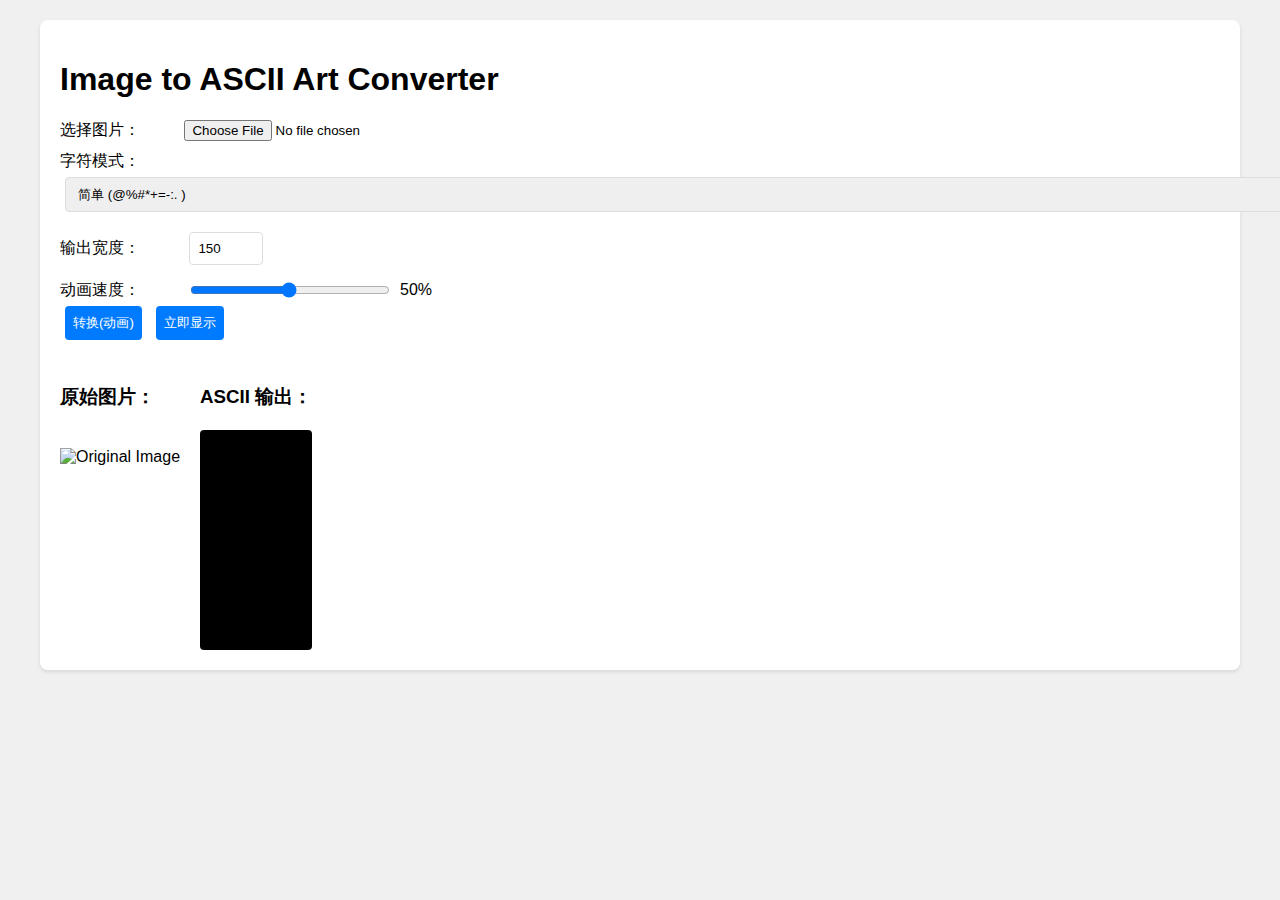
<file: asc.html>
<!DOCTYPE html>
<html lang="en">
<head>
    <meta charset="UTF-8">
    <meta name="viewport" content="width=device-width, initial-scale=1.0">
    <title>Image to ASCII Art Converter</title>
    <style>
        body {
            font-family: Arial, sans-serif;
            max-width: 1200px;
            margin: 0 auto;
            padding: 20px;
            background-color: #f0f0f0;
        }
        .container {
            background-color: white;
            padding: 20px;
            border-radius: 8px;
            box-shadow: 0 2px 4px rgba(0,0,0,0.1);
        }
        .controls {
            margin-bottom: 20px;
        }
        .preview {
            display: flex;
            gap: 20px;
            flex-wrap: wrap;
        }
        #originalImage, #asciiOutput {
            margin-top: 20px;
        }
        #asciiOutput {
            font-family: monospace;
            white-space: pre;
            overflow: auto;
            background-color: black;
            color: white;
            padding: 10px;
            border-radius: 4px;
            min-height: 200px;
            max-height: 600px;
        }
        canvas {
            display: none;
        }
        select, input[type="number"], button {
            padding: 8px;
            margin: 5px;
            border: 1px solid #ddd;
            border-radius: 4px;
        }
        button {
            background-color: #007bff;
            color: white;
            border: none;
            cursor: pointer;
        }
        button:hover {
            background-color: #0056b3;
        }
        .input-group {
            margin-bottom: 10px;
        }
        label {
            display: inline-block;
            width: 120px;
        }
        .animation-controls {
            margin-top: 10px;
        }
        .animation-speed {
            display: flex;
            align-items: center;
            margin-top: 10px;
        }
        #animationSpeed {
            width: 200px;
            margin: 0 10px;
        }
    </style>
</head>
<body>
    <div class="container">
        <h1>Image to ASCII Art Converter</h1>
        
        <div class="controls">
            <div class="input-group">
                <label for="imageInput">选择图片：</label>
                <input type="file" id="imageInput" accept="image/*">
            </div>
            
            <div class="input-group">
                <label for="modeSelect">字符模式：</label>
                <select id="modeSelect">
                    <option value="simple">简单 (@%#*+=-:. )</option>
                    <option value="complex">复杂 ($@B%8&WM#*oahkbdpqwmZO0QLCJUYXzcvunxrjft/\|()1{}[]?-_+~<>i!lI;:,"^`'. )</option>
                    <option value="china">中文 (龘䶑瀰幗獼鑭躙䵹觿䲔釅欄鐮䥯鶒獭鰽襽螻鰱蹦屭繩圇婹歜剛屧磕媿慪像僭堳噞呱棒偁呣塙唑浠唼刻凌咄亟拮俗参坒估这聿布允仫忖玗甴木亪女去凸五圹亐囗弌九人亏产斗丩艹刂彳丬了５丄三亻讠厂丆丨１二宀冖乛一丶、)</option>
                </select>
            </div>
            
            <div class="input-group">
                <label for="numCols">输出宽度：</label>
                <input type="number" id="numCols" value="150" min="10" max="400">
            </div>
            
            <div class="animation-speed">
                <label for="animationSpeed">动画速度：</label>
                <input type="range" id="animationSpeed" min="1" max="100" value="50">
                <span id="speedValue">50%</span>
            </div>

            <button onclick="convertToAscii(true)">转换(动画)</button>
            <button onclick="convertToAscii(false)">立即显示</button>
        </div>

        <div class="preview">
            <div>
                <h3>原始图片：</h3>
                <img id="originalImage" alt="Original Image">
            </div>
            <div>
                <h3>ASCII 输出：</h3>
                <div id="asciiOutput"></div>
            </div>
        </div>
    </div>

    <canvas id="canvas"></canvas>

    <script>
        const CHAR_LISTS = {
            simple: '@%#*+=-:. ',
            complex: '$@B%8&WM#*oahkbdpqwmZO0QLCJUYXzcvunxrjft/\\|()1{}[]?-_+~<>i!lI;:,"^`\'. ',
            china: '龘䶑瀰幗獼鑭躙䵹觿䲔釅欄鐮䥯鶒獭鰽襽螻鰱蹦屭繩圇婹歜剛屧磕媿慪像僭堳噞呱棒偁呣塙唑浠唼刻凌咄亟拮俗参坒估这聿布允仫忖玗甴木亪女去凸五圹亐囗弌九人亏产斗丩艹刂彳丬了５丄三亻讠厂丆丨１二宀冖乛一丶、'
        };

        // 更新速度显示
        document.getElementById('animationSpeed').addEventListener('input', function(e) {
            document.getElementById('speedValue').textContent = e.target.value + '%';
        });

        function getGreyscale(r, g, b) {
            return 0.299 * r + 0.587 * g + 0.114 * b;
        }

        let animationTimeout;

        // 添加动画显示函数
        function displayWithAnimation(asciiLines) {
            const output = document.getElementById('asciiOutput');
            output.textContent = '';
            let currentLine = 0;
            
            // 根据速度滑块计算延迟时间（速度越快，延迟越短）
            const speedValue = document.getElementById('animationSpeed').value;
            const delay = Math.max(5, 105 - speedValue); // 将1-100的值映射到100-5的延迟时间

            function displayNextLine() {
                if (currentLine < asciiLines.length) {
                    output.textContent += asciiLines[currentLine] + '\n';
                    output.scrollTop = output.scrollHeight;
                    currentLine++;
                    animationTimeout = setTimeout(displayNextLine, delay);
                }
            }

            displayNextLine();
        }

        function convertToAscii(animate = false) {
            // 清除之前的动画
            if (animationTimeout) {
                clearTimeout(animationTimeout);
            }

            const img = document.getElementById('originalImage');
            const canvas = document.getElementById('canvas');
            const ctx = canvas.getContext('2d');
            
            canvas.width = img.width;
            canvas.height = img.height;
            ctx.drawImage(img, 0, 0);
            
            const imageData = ctx.getImageData(0, 0, canvas.width, canvas.height);
            const pixels = imageData.data;
            
            const mode = document.getElementById('modeSelect').value;
            const numCols = parseInt(document.getElementById('numCols').value);
            const CHAR_LIST = CHAR_LISTS[mode];
            const num_chars = CHAR_LIST.length;
            
            const cell_width = canvas.width / numCols;
            const cell_height = 2 * cell_width;
            const num_rows = Math.floor(canvas.height / cell_height);
            
            let asciiLines = [];
            for (let i = 0; i < num_rows; i++) {
                let line = '';
                for (let j = 0; j < numCols; j++) {
                    let sum = 0;
                    let count = 0;
                    
                    for (let y = Math.floor(i * cell_height); y < Math.min(Math.floor((i + 1) * cell_height), canvas.height); y++) {
                        for (let x = Math.floor(j * cell_width); x < Math.min(Math.floor((j + 1) * cell_width), canvas.width); x++) {
                            const index = (y * canvas.width + x) * 4;
                            const grey = getGreyscale(pixels[index], pixels[index + 1], pixels[index + 2]);
                            sum += grey;
                            count++;
                        }
                    }
                    
                    const average = sum / count;
                    const charIndex = Math.min(Math.floor(average * num_chars / 255), num_chars - 1);
                    line += CHAR_LIST[charIndex];
                }
                asciiLines.push(line);
            }
            
            if (animate) {
                displayWithAnimation(asciiLines);
            } else {
                document.getElementById('asciiOutput').textContent = asciiLines.join('\n');
            }
        }

        document.getElementById('imageInput').addEventListener('change', function(e) {
            const file = e.target.files[0];
            if (file) {
                const reader = new FileReader();
                reader.onload = function(event) {
                    const img = document.getElementById('originalImage');
                    img.onload = function() {
                        convertToAscii(true); // 默认使用动画效果
                    }
                    img.src = event.target.result;
                }
                reader.readAsDataURL(file);
            }
        });
    </script>
</body>
</html>
</file>
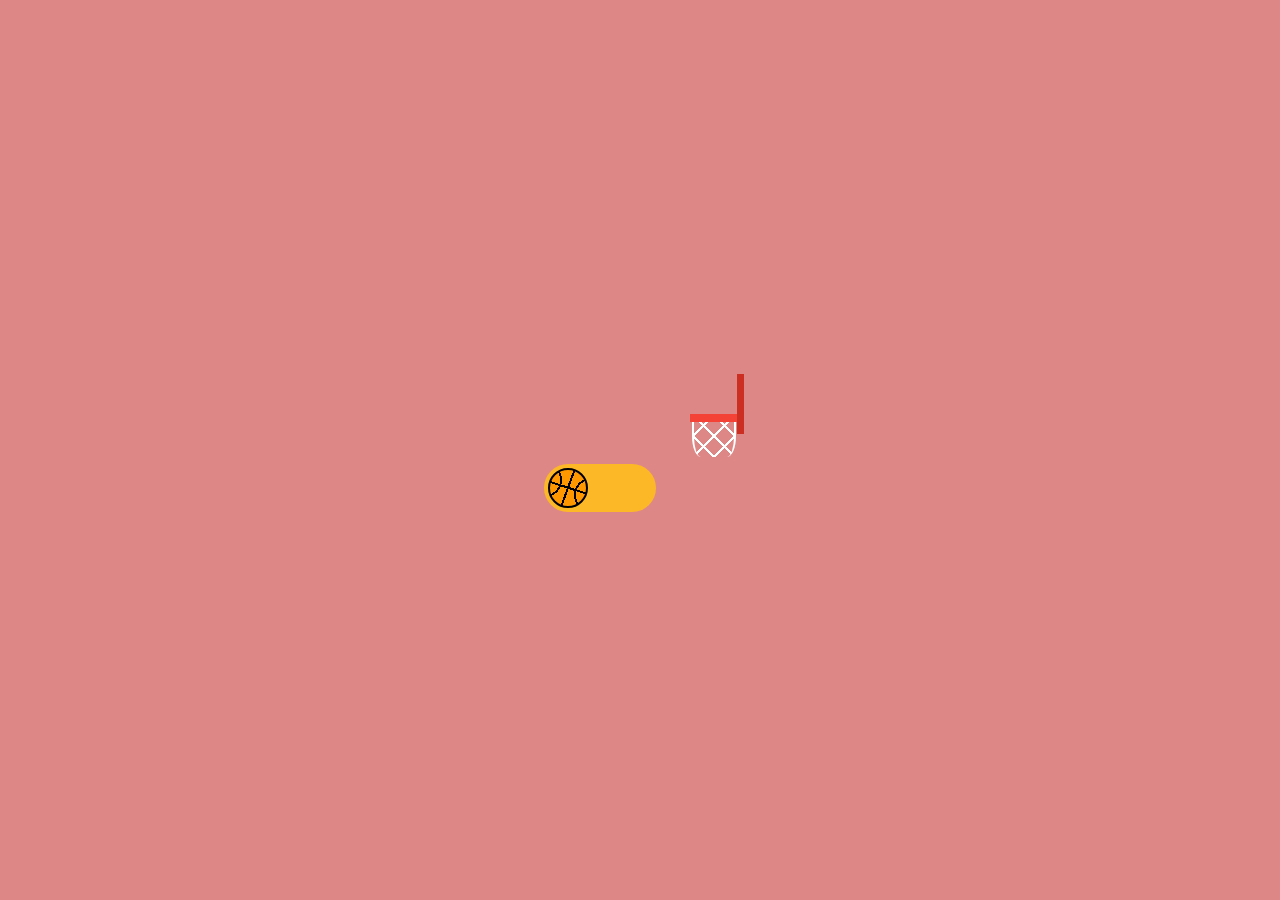
<file: fecoder/ballswitch.html>
<!DOCTYPE html>
<html lang="zh">
  <head>
    <meta charset="UTF-8" />
    <title>篮球switch</title>
    <style>
      body {
        background: #2e394d;
      }
      * {
        box-sizing: border-box;
        padding: 0;
        margin: 0;
      }
      *:before,
      *:after {
        content: '';
        position: absolute;
      }
      input {
        height: 40px;
        left: 0;
        opacity: 0;
        position: absolute;
        top: 0;
        width: 40px;
      }
      .toggle-wrapper {
        width: 100%;
        height: 100vh;
        display: flex;
        align-items: center;
        justify-content: center;
        overflow: hidden;
        position: relative;
      }
      @media (max-width: 960px) {
        .toggle-wrapper {
          flex: 1 1 calc(100% / 2);
        }
      }
      @media (max-width: 700px) {
        .toggle-wrapper {
          flex: 1 1 100%;
        }
      }
      .toggle-wrapper {
        background: #de8787;
      }
      .toggle-wrapper .toggle {
        transform: translate(-40px, 40px);
      }
      .toggle {
        position: relative;
        display: inline-block;
      }
      label.toggle-item {
        width: 7em;
        background: #2e394d;
        height: 3em;
        display: inline-block;
        border-radius: 50px;
        margin: 40px;
        position: relative;
        transition: all 0.3s ease;
        transform-origin: 20% center;
        cursor: pointer;
      }
      label.toggle-item:before {
        display: block;
        transition: all 0.2s ease;
        width: 2.3em;
        height: 2.3em;
        top: 0.25em;
        left: 0.25em;
        border-radius: 2em;
        border: 2px solid #88cf8f;
        transition: 0.3s ease;
      }
      .basketball-hoop label {
        background: #fdb827;
      }
      .basketball-hoop label:before {
        content: none;
      }
      .basketball-hoop .ball {
        border-radius: 50%;
        width: 2.5em;
        height: 2.5em;
        position: absolute;
        background: #ff9800;
        border: 2px solid black;
        transition: 0.4s ease;
        top: 4px;
        left: 4px;
        background-image: radial-gradient(
            circle at -5px 10px,
            transparent 15px,
            black 15px,
            black 17px,
            transparent 17px
          ), radial-gradient(
            circle at 41px 25px,
            transparent 15px,
            black 15px,
            black 17px,
            transparent 17px
          ), linear-gradient(
            110deg,
            transparent 22px,
            black 22px,
            black 24px,
            transparent 24px
          ), linear-gradient(18deg, transparent 22px, black 22px, black 24px, transparent
              24px);
      }
      .basketball-hoop .ball__wrapper {
        transition: 0.4s ease;
        width: 195%;
        height: 200%;
        transform-origin: 50% -2%;
      }
      .basketball-hoop .hoop {
        top: -50px;
        right: -84px;
        width: 50px;
        background: #f44336;
        height: 8px;
        position: absolute;
      }
      .basketball-hoop .hoop:before {
        position: absolute;
        right: -4px;
        width: 7px;
        height: 60px;
        background: #cd2e22;
        top: -40px;
      }
      .basketball-hoop .hoop:after {
        width: 40px;
        height: 35px;
        background: repeating-linear-gradient(
            45deg,
            transparent,
            transparent 13px,
            white 13px,
            white 15px
          ), repeating-linear-gradient(-45deg, transparent, transparent 13px, white
              13px, white 15px);
        top: 8px;
        border-radius: 0 0 20% 20%/40% 40% 60% 60%;
        border: 2px solid #fff;
        border-width: 0 2px;
        left: 2px;
        z-index: 20;
      }
      #hoop:checked + label {
        background: #542583;
        transition-delay: 1.35s;
      }
      #hoop:checked + label .ball__wrapper {
        animation: 1.5s linear ball-wrapper forwards;
      }
      #hoop:checked + label .ball {
        animation: 1.5s linear ball forwards;
      }
      @keyframes ball {
        0% {
          transform: none;
        }
        40% {
          transform: rotate(-150deg);
        }
        48% {
          transform: rotate(-150deg) translateY(92px);
        }
        52% {
          transform: rotate(-150deg) translate(-10px, 80px);
        }
        56% {
          transform: rotate(-150deg) translate(-25px, 91px);
        }
        60% {
          transform: rotate(-150deg) translate(-35px, 86px);
        }
        65% {
          transform: rotate(-150deg) translate(-45px, 91px);
        }
        70% {
          transform: rotate(-150deg) translate(-50px, 87px);
        }
        75% {
          transform: rotate(-150deg) translate(-60px, 91px);
        }
        80% {
          transform: rotate(-150deg) translate(-65px, 88px);
        }
        85% {
          transform: rotate(-150deg) translate(-70px, 91px);
        }
        90% {
          transform: rotate(-150deg) translate(-75px, 90px);
        }
        95% {
          transform: rotate(-150deg) translate(-80px, 90px);
        }
        100% {
          transform: rotate(-150deg) translate(-82px, 91px);
        }
      }
      @keyframes ball-wrapper {
        0% {
          transform: none;
        }
        40%,
        100% {
          transform: rotate(150deg);
        }
      }
    </style>
  </head>
  <body>
    <div class="toggle-wrapper">
      <div class="toggle basketball-hoop">
        <input id="hoop" type="checkbox" />
        <label class="toggle-item" for="hoop">
          <div class="ball__wrapper">
            <div class="ball"></div>
          </div>
          <div class="hoop"></div>
        </label>
      </div>
    </div>
  </body>
</html>
</file>
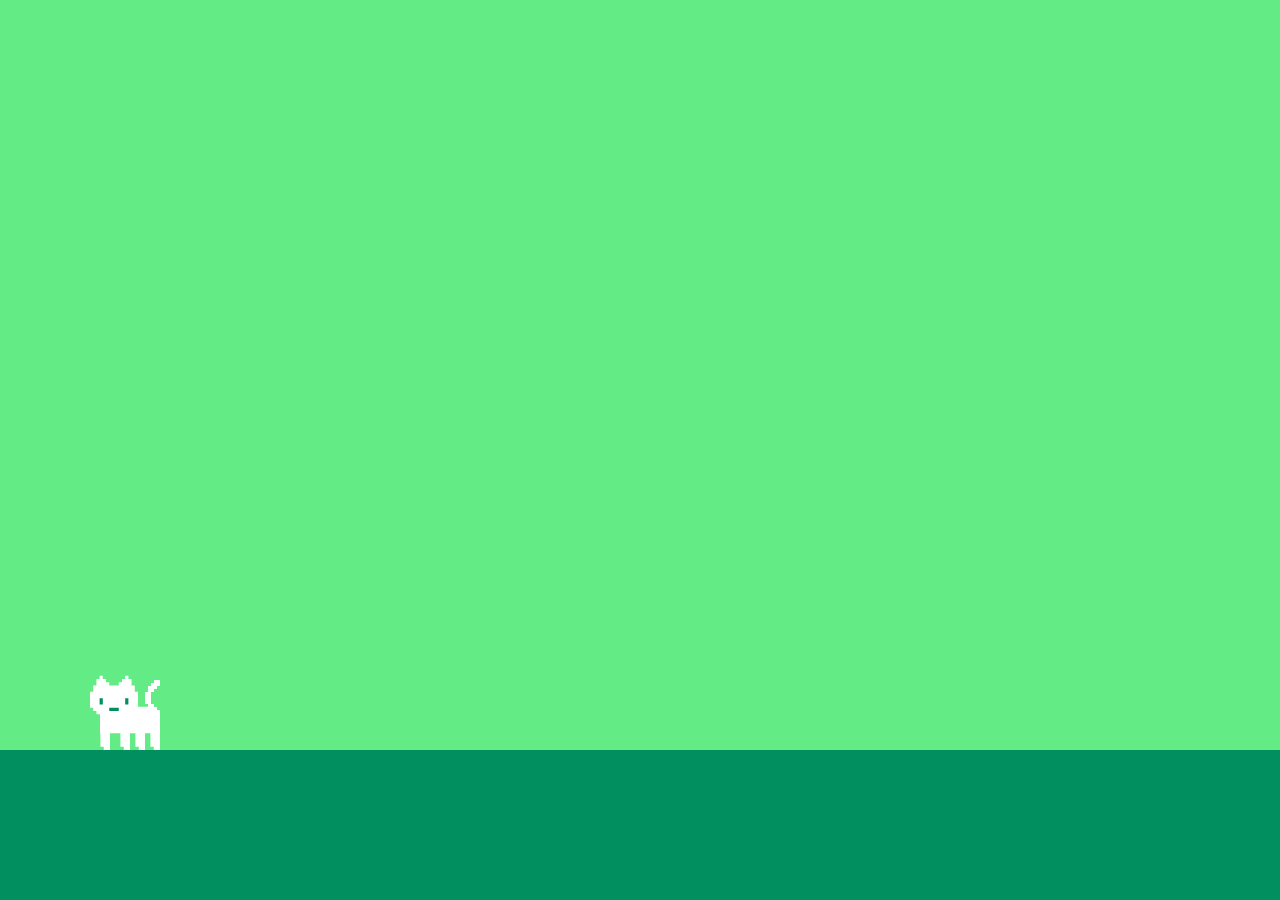
<file: fecoder/cat.html>
<!DOCTYPE html>
<html lang="en">
  <head>
    <meta charset="UTF-8" />
    <title>赛博铲屎官逗猫</title>
    <style>
      * {
        box-sizing: border-box;
      }

      body {
        padding: 0;
        margin: 0;
        font-family: sans-serif;
        background-color: #63ec85;
      }

      .outer_wrapper {
        position: absolute;
        width: 100%;
        height: 100vh;
        overflow: hidden;
      }

      .wrapper {
        position: absolute;
        height: calc(100vh - 100px);
        width: 100%;
        top: 0;
      }

      .ground {
        position: absolute;
        bottom: 0;
        width: 100%;
        height: 150px;
        background-color: rgb(1, 143, 96);
      }

      .cat {
        position: absolute;
        bottom: 65px;
        left: 100px;
        height: 30px;
        width: 60px;
        transition: 1.5s;
        transform-origin: center;
        background-color: transparent;
      }

      /* body */

      .body {
        position: absolute;
        height: 30px;
        width: 60px;
      }

      .face_left .body {
        animation: turn_body_left forwards 0.5s;
      }

      @keyframes turn_body_left {
        0%,
        100% {
          transform: scale(1);
        }
        50% {
          transform: scale(0.5, 1);
        }
      }

      .face_right .body {
        animation: turn_body_right forwards 0.5s;
      }

      @keyframes turn_body_right {
        0%,
        100% {
          transform: scale(1);
        }
        50% {
          transform: scale(0.5, 1);
        }
      }

      /* head */
      .cat_head {
        position: absolute;
        height: 40px;
        width: 48px;
        right: -10px;
        top: -30px;
        transition: 0.5s;
        z-index: 50;
      }

      .first_pose .cat_head,
      .face_left .cat_head {
        right: 22px;
      }

      /* tail */
      .tail {
        position: absolute;
        top: -25px;
        height: 36px;
        width: 15px;
        animation: tail_motion forwards 2s;
        transform-origin: bottom right;
      }

      @keyframes tail_motion {
        0%,
        100% {
          left: -5px;
          transform: rotate(0deg) scale(1);
        }
        50% {
          left: -10px;
          transform: rotate(-50deg) scale(-1, 1);
        }
      }

      .first_pose .tail,
      .face_left .tail {
        left: 45px;
        animation: tail_motion_alt forwards 2s;
      }

      @keyframes tail_motion_alt {
        0%,
        100% {
          left: 45px;
          transform: rotate(0deg) scale(1);
        }
        50% {
          left: 40px;
          transform: rotate(50deg) scale(-1, 1);
        }
      }

      /* legs */
      .leg {
        position: absolute;
        height: 20px;
        width: 10px;
        transform-origin: top center;
      }

      .front_legs,
      .back_legs {
        position: absolute;
        height: 30px;
        transition: 0.7s;
      }

      .front_legs {
        width: 30px;
        right: 0;
      }

      .back_legs {
        width: 25px;
        left: 0;
      }

      .face_left .leg svg {
        transform: scale(-1, 1);
      }

      .face_right .front_legs {
        right: 0;
      }

      .first_pose .front_legs,
      .face_left .front_legs {
        right: 30px;
      }

      .face_right .back_legs {
        left: 0;
      }

      .first_pose .back_legs,
      .face_left .back_legs {
        left: 35px;
      }

      .one,
      .three {
        bottom: -15px;
        right: 0;
      }

      .two,
      .four {
        bottom: -15px;
        left: 0px;
      }

      .one.walk,
      .three.walk {
        animation: infinite 0.3s walk;
      }

      .two.walk,
      .four.walk {
        animation: infinite 0.3s walk_alt;
      }

      @keyframes walk {
        0%,
        100% {
          transform: rotate(-10deg);
        }
        50% {
          transform: rotate(10deg);
        }
      }

      @keyframes walk_alt {
        0%,
        100% {
          transform: rotate(10deg);
        }
        50% {
          transform: rotate(-10deg);
        }
      }

      /* jump */
      .cat_wrapper {
        position: absolute;
        bottom: 0;
      }

      .cat_wrapper.jump .one {
        animation: infinite 0.3s walk;
      }

      .cat_wrapper.jump .two {
        animation: infinite 0.3s walk_alt;
      }

      .cat_wrapper.jump .three,
      .cat_wrapper.jump .four {
        animation: none;
      }

      .cat_wrapper.jump .cat.face_right .back_legs {
        transform-origin: center;
        transform: rotate(50deg);
      }

      .cat_wrapper.jump .cat.face_left .back_legs {
        transform-origin: center;
        transform: rotate(-50deg);
      }

      .cat_wrapper.jump .cat.face_right .front_legs {
        transform-origin: center;
        transform: rotate(-60deg);
      }

      .cat_wrapper.jump .cat.face_left .front_legs {
        transform-origin: center;
        transform: rotate(60deg);
      }

      .cat_wrapper.jump {
        animation: jump forwards 1s;
      }

      @keyframes jump {
        0%,
        100% {
          bottom: 0px;
        }
        50% {
          bottom: 200px;
        }
      }

      .jump .face_left {
        animation: forwards 0.5s body_stand_left;
        transform-origin: right bottom;
      }

      .jump .face_right {
        animation: forwards 0.5s body_stand_right;
        transform-origin: left bottom;
      }

      @keyframes body_stand_right {
        0% {
          transform: rotate(0deg);
        }
        100% {
          transform: rotate(-45deg);
        }
      }

      @keyframes body_stand_left {
        0% {
          transform: rotate(0deg);
        }
        100% {
          transform: rotate(45deg);
        }
      }

      svg {
        height: 100%;
        width: 100%;
      }

      polygon.eyes {
        fill: rgb(1, 143, 96);
      }

      polygon,
      path {
        fill: white;
      }

      .sign {
        position: absolute;
        color: white;
        bottom: 10px;
        right: 10px;
        font-size: 10px;
      }

      a {
        color: white;
        text-decoration: none;
      }

      a:hover {
        text-decoration: underline;
      }
    </style>
  </head>
  <body>
    <body>
      <div class="outer_wrapper">
        <div class="wrapper">
          <div class="cat_wrapper">
            <div class="cat first_pose">
              <div class="cat_head">
                <svg
                  x="0px"
                  y="0px"
                  width="100%"
                  height="100%"
                  viewBox="0 0 76.4 61.2"
                >
                  <polygon
                    class="eyes"
                    points="63.8,54.1 50.7,54.1 50.7,59.6 27.1,59.6 27.1,54.1 12.4,54.1 12.4,31.8 63.8,31.8 "
                  />
                  <path
                    d="M15.3,45.9h5.1V35.7h-5.1C15.3,35.7,15.3,45.9,15.3,45.9z M45.8,56.1V51H30.6v5.1H45.8z M61.1,35.7H56v10.2h5.1
                V35.7z M10.2,61.2v-5.1H5.1V51H0V25.5h5.1V15.3h5.1V5.1h5.1V0h5.1v5.1h5.1v5.1h5.1v5.1c0,0,15.2,0,15.2,0v-5.1h5.1V5.1H56V0h5.1v5.1
                h5.1v10.2h5.1v10.2h5.1l0,25.5h-5.1v5.1h-5.1v5.1H10.2z"
                  />
                </svg>
              </div>
              <div class="body">
                <svg
                  x="0px"
                  y="0px"
                  width="100%"
                  height="100%"
                  viewBox="0 0 91.7 40.8"
                >
                  <path
                    class="st0"
                    d="M91.7,40.8H0V10.2h5.1V5.1h5.1V0h66.2v5.1h10.2v5.1h5.1L91.7,40.8z"
                  />
                </svg>

                <div class="tail">
                  <svg
                    x="0px"
                    y="0px"
                    width="100%"
                    height="100%"
                    viewBox="0 0 25.5 61.1"
                  >
                    <polygon
                      class="st0"
                      points="10.2,56 10.2,50.9 5.1,50.9 5.1,40.7 0,40.7 0,20.4 5.1,20.4 5.1,10.2 10.2,10.2 10.2,5.1 15.3,5.1 
                  15.3,0 25.5,0 25.5,10.2 20.4,10.2 20.4,15.3 15.3,15.3 15.3,20.4 10.2,20.4 10.2,40.7 15.3,40.7 15.3,45.8 20.4,45.8 20.4,50.9 
                  25.5,50.9 25.5,61.1 15.3,61.1 15.3,56 "
                    />
                  </svg>
                </div>
              </div>

              <div class="front_legs">
                <div class="leg one">
                  <svg
                    x="0px"
                    y="0px"
                    width="100%"
                    height="100%"
                    viewBox="0 0 14 30.5"
                  >
                    <polygon
                      points="15.3,30.5 5.1,30.5 5.1,25.4 0,25.4 0,0 15.3,0 "
                    />
                  </svg>
                </div>
                <div class="leg two">
                  <svg
                    x="0px"
                    y="0px"
                    width="100%"
                    height="100%"
                    viewBox="0 0 14 30.5"
                  >
                    <polygon
                      points="15.3,30.5 5.1,30.5 5.1,25.4 0,25.4 0,0 15.3,0 "
                    />
                  </svg>
                </div>
              </div>

              <div class="back_legs">
                <div class="leg three">
                  <svg
                    x="0px"
                    y="0px"
                    width="100%"
                    height="100%"
                    viewBox="0 0 14 30.5"
                  >
                    <polygon
                      points="15.3,30.5 5.1,30.5 5.1,25.4 0,25.4 0,0 15.3,0 "
                    />
                  </svg>
                </div>
                <div class="leg four">
                  <svg
                    x="0px"
                    y="0px"
                    width="100%"
                    height="100%"
                    viewBox="0 0 14 30.5"
                  >
                    <polygon
                      points="15.3,30.5 5.1,30.5 5.1,25.4 0,25.4 0,0 15.3,0 "
                    />
                  </svg>
                </div>
              </div>
            </div>
          </div>
        </div>

        <div class="ground"></div>
      </div>
    </body>
    <script>
      function init() {
        const catWrapper = document.querySelector('.cat_wrapper');
        const wrapper = document.querySelector('.wrapper');
        const cat = document.querySelector('.cat');
        const head = document.querySelector('.cat_head');
        const legs = document.querySelectorAll('.leg');
        const pos = {
          x: null,
          y: null,
        };

        const walk = () => {
          cat.classList.remove('first_pose');
          legs.forEach((leg) => leg.classList.add('walk'));
        };

        const handleMouseMotion = (e) => {
          pos.x = e.clientX;
          pos.y = e.clientY;
          walk();
        };

        const handleTouchMotion = (e) => {
          if (!e.targetTouches) return;
          pos.x = e.targetTouches[0].offsetX;
          pos.y = e.targetTouches[0].offsetY;
          walk();
        };

        const turnRight = () => {
          cat.style.left = `${pos.x - 90}px`;
          cat.classList.remove('face_left');
          cat.classList.add('face_right');
        };

        const turnLeft = () => {
          cat.style.left = `${pos.x + 10}px`;
          cat.classList.remove('face_right');
          cat.classList.add('face_left');
        };

        const decideTurnDirection = () => {
          cat.getBoundingClientRect().x < pos.x ? turnRight() : turnLeft();
        };

        const headMotion = () => {
          pos.y > wrapper.clientHeight - 100
            ? (head.style.top = '-15px')
            : (head.style.top = '-30px');
        };

        const jump = () => {
          catWrapper.classList.remove('jump');
          if (pos.y < wrapper.clientHeight - 250) {
            setTimeout(() => {
              catWrapper.classList.add('jump');
            }, 100);
          }
        };

        const decideStop = () => {
          if (
            (cat.classList.contains('face_right') &&
              pos.x - 90 === cat.offsetLeft) ||
            (cat.classList.contains('face_left') &&
              pos.x + 10 === cat.offsetLeft)
          ) {
            legs.forEach((leg) => leg.classList.remove('walk'));
          }
        };

        setInterval(() => {
          if (!pos.x || !pos.y) return;
          decideTurnDirection();
          headMotion();
          decideStop();
        }, 100);

        setInterval(() => {
          if (!pos.x || !pos.y) return;
          jump();
        }, 1000);

        document.addEventListener('mousemove', handleMouseMotion);
        document.addEventListener('mousemove', handleTouchMotion);
      }

      window.addEventListener('DOMContentLoaded', init);
    </script>
  </body>
</html>
</file>
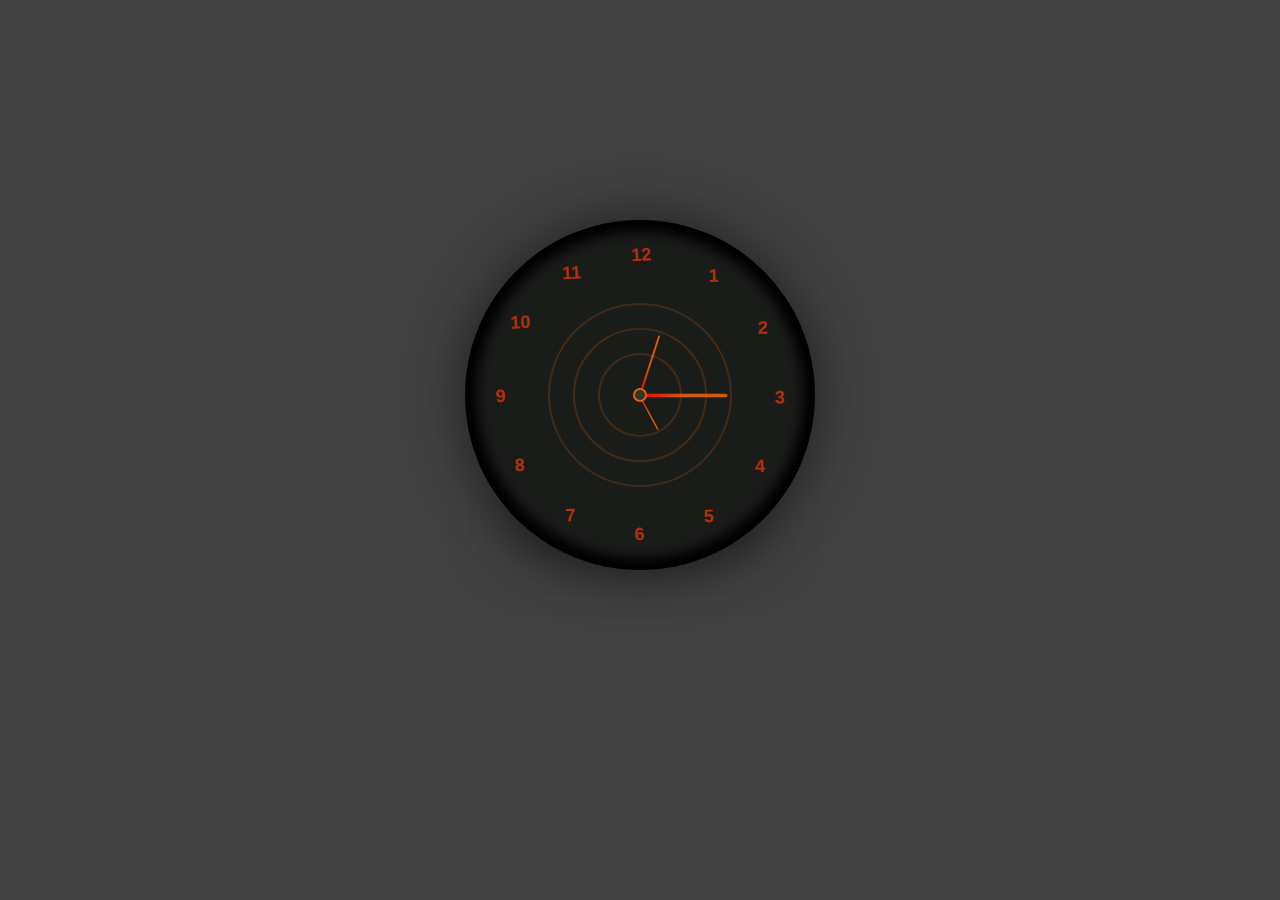
<file: fecoder/clock.html>
<!DOCTYPE html>
<html lang="zh">
  <head>
    <meta charset="UTF-8" />
    <title>好看的摆钟</title>
    <style>
      * {
        margin: 0;
        padding: 0;
      }
      html {
        overflow-x: hidden;
      }
      body {
        background: #434343;
        width: 100%;
        height: 100svh;
        display: flex;
        justify-content: center;
        align-items: center;
        font-family: 'Bungee Spice', sans-serif;
        overflow-x: hidden;
        min-height: 480px;
        color: #c23307;
        font-weight: bold;
      }
      .container {
        position: relative;
        min-height: 250px;
      }
      .bubble-wrap {
        width: 350px;
        height: 350px;
        border-radius: 50%;
        position: relative;
        display: flex;
        justify-content: center;
        align-items: center;
        overflow: hidden;
      }
      .bubbles-bg {
        position: relative;
        height: 100%;
        display: flex;
        gap: 22px;
        justify-content: center;
        width: 100%;
      }
      .bubbles-bg span {
        display: inline-block;
        position: relative;
        width: 8px;
        height: 8px;
        border-radius: 50%;
        animation: animate 5s linear infinite;
        animation-duration: calc(150s / var(--i));
      }
      @keyframes animate {
        0% {
          transform: translateY(350px) scale(0);
          background-color: #df6208;
          box-shadow: 0px 0px 4px 4px #e67d31, 0 0 30px #e67d31,
            0 0 70px #e67d31;
        }
        50% {
          background: #d3df08;
          box-shadow: 0px 0px 4px 4px #e4ec53, 0 0 30px #e4ec53,
            0 0 70px #e4ec53;
        }
        70% {
          background: #df0808;
          box-shadow: 0px 0px 4px 4px #ec4242, 0 0 30px #ec4242,
            0 0 70px #ec4242;
        }
        100% {
          transform: translateY(-10px) scale(1);
          background-color: #df6208;
          box-shadow: 0px 0px 4px 4px #e67d31, 0 0 30px #e67d31,
            0 0 70px #e67d31;
        }
      }
      .clock {
        width: 350px;
        height: 350px;
        border-radius: 50%;
        position: relative;
        -webkit-box-shadow: inset inset 0px 0px 12px 12px rgba(0, 0, 0, 1), 0px
            0px 65px 5px rgba(0, 0, 0, 0.5);
        -moz-box-shadow: inset inset 0px 0px 12px 12px rgba(0, 0, 0, 1), 0px 0px
            65px 5px rgba(0, 0, 0, 0.5);
        box-shadow: inset 0px 0px 12px 12px rgba(0, 0, 0, 1), 0px 0px 65px 5px
            rgba(0, 0, 0, 0.5);
        background: #1a1c1a;
        display: flex;
        justify-content: center;
        align-items: center;
        margin-bottom: 110px;
      }
      .clock::before {
        content: '';
        width: 10px;
        height: 10px;
        border-radius: 50%;
        border: 2px solid #df6208;
        background-color: #2f362f;
        position: absolute;
        top: 50%;
        left: 50%;
        transform: translate(-50%, -50%);
        z-index: 1;
      }
      .inner-circle {
        width: 200px;
        height: 350px;
        border-radius: 50%;
        position: absolute;
        display: flex;
        justify-content: center;
        align-items: start;
      }
      .inner-circle-2 {
        width: 150px;
        height: 250px;
      }
      .inner-circle-3 {
        width: 100px;
        height: 155px;
      }
      .border-circle {
        border-radius: 50%;
        position: absolute;
        background: transparent;
        border: 2px solid rgba(223, 98, 8, 0.2);
        left: 50%;
        top: 50%;
        width: 180px;
        height: 180px;
        transform: translate(-50%, -50%);
      }
      .border-circle:nth-child(2) {
        width: 130px;
        height: 130px;
      }
      .border-circle:nth-child(3) {
        width: 80px;
        height: 80px;
      }
      .inner-circle div {
        position: relative;
        height: 50%;
        width: 7px;
        z-index: 1;
        border-radius: 5px;
        display: inline-block;
        transform-origin: bottom;
        transform: scale(0.5);
        z-index: 0;
        background: rgb(223, 98, 8);
        background: linear-gradient(
          180deg,
          rgba(223, 98, 8, 0.9108018207282913) 50%,
          rgba(255, 0, 0, 0.9304096638655462) 100%
        );
      }
      .inner-circle-2 div {
        width: 4px;
      }
      .inner-circle-3 div {
        width: 3px;
      }
      span {
        position: absolute;
        text-align: center;
        transform: rotate(calc(var(--i) * 29.7deg));
        inset: 25px;
      }
      span b {
        font-size: 18px;
        position: absolute;
        text-align: center;
        transform: rotateZ(calc(var(--i) * -30deg));
        display: inline-block;
        opacity: 0.9;
      }

      /* digital clock */
      .digital-time-wrap {
        width: 10px;
        height: 80%;
        background-color: #1a1c1a;
        position: absolute;
        left: 48.5%;
        top: 50%;
        transform: translate(-50%, -50%);
        z-index: -1;
        animation-name: rotate;
        animation-duration: 2s;
        animation-iteration-count: infinite;
        transform-origin: 50% 0%;
        animation-timing-function: linear;
      }
      @keyframes rotate {
        0% {
          transform: rotate(-6deg);
          animation-timing-function: ease-in;
        }
        25% {
          transform: rotate(0deg);
          animation-timing-function: ease-out;
        }
        50% {
          transform: rotate(6deg);
          animation-timing-function: ease-in;
        }
        75% {
          transform: rotate(0deg);
          animation-timing-function: ease-out;
        }
        100% {
          transform: rotate(-6deg);
        }
      }
      #digital-time {
        width: fit-content;
        display: flex;
        padding: 10px;
        border: 2px solid rgba(0, 0, 0, 0.5);
        border-radius: 20px;
        -webkit-box-shadow: 0px 0px 65px 5px rgba(0, 0, 0, 0.5);
        -moz-box-shadow: 0px 0px 65px 5px rgba(0, 0, 0, 0.5);
        box-shadow: 0px 0px 65px 5px rgba(0, 0, 0, 0.5);
        background: #242824;
        position: absolute;
        left: 50%;
        transform: translateX(-50%);
        bottom: 0;
      }
      #digital-time div {
        font-size: 20px;
        width: 50px;
        text-align: center;
        position: relative;
      }
      #digital-time div:nth-child(1)::after,
      #digital-time div:nth-child(2)::after {
        content: ':';
        position: absolute;
        right: -4px;
        opacity: 0.7;
      }
      #digital-time div:nth-child(4) {
        font-size: 18px;
        display: flex;
        justify-content: center;
        align-items: center;
      }
    </style>
  </head>
  <body>
    <body>
      <div class="container">
        <div class="clock">
          <div class="bubble-wrap">
            <div class="bubbles-bg">
              <span style="--i: 15"></span>
              <span style="--i: 12"></span>
              <span style="--i: 18"></span>
              <span style="--i: 22"></span>
              <span style="--i: 20"></span>
              <span style="--i: 23"></span>
              <span style="--i: 13"></span>
              <span style="--i: 18"></span>
              <span style="--i: 28"></span>
              <span style="--i: 24"></span>
              <span style="--i: 15"></span>
              <span style="--i: 21"></span>
            </div>
          </div>
          <!-- border inner  -->
          <div class="border-circle"></div>
          <div class="border-circle"></div>
          <div class="border-circle"></div>

          <div class="inner-circle inner-circle-1" id="sec">
            <div></div>
          </div>
          <div class="inner-circle inner-circle-2" id="min">
            <div></div>
          </div>
          <div class="inner-circle inner-circle-3" id="hrs">
            <div></div>
          </div>

          <!-- Number of clock -->
          <span style="--i: 1"><b>1</b></span>
          <span style="--i: 2"><b>2</b></span>
          <span style="--i: 3"><b>3</b></span>
          <span style="--i: 4"><b>4</b></span>
          <span style="--i: 5"><b>5</b></span>
          <span style="--i: 6"><b>6</b></span>
          <span style="--i: 7"><b>7</b></span>
          <span style="--i: 8"><b>8</b></span>
          <span style="--i: 9"><b>9</b></span>
          <span style="--i: 10"><b>10</b></span>
          <span style="--i: 11"><b>11</b></span>
          <span style="--i: 12"><b>12</b></span>

          <!-- digital clock -->
          <div class="digital-time-wrap">
            <div id="digital-time">
              <div id="hours">00</div>
              <div id="minuts">00</div>
              <div id="seconds">00</div>
              <div id="ampm">PM</div>
            </div>
          </div>
        </div>
      </div>
    </body>
    <script>
      let hrs = document.querySelector('#hrs');
      let sec = document.querySelector('#sec');
      let min = document.querySelector('#min');

      setInterval(() => {
        let day = new Date();
        let hh = day.getHours() * 30;
        let mm = day.getMinutes() * 6;
        let ss = day.getSeconds() * 6;

        hrs.style.transform = `rotateZ(${hh + mm / 12}deg)`;
        min.style.transform = `rotateZ(${mm}deg)`;
        sec.style.transform = `rotateZ(${ss}deg)`;
      });

      // digital clock
      function updateClock() {
        const now = new Date();

        const hours = now.getHours();
        const minutes = now.getMinutes();
        const seconds = now.getSeconds();
        const ampm = hours >= 12 ? 'PM' : 'AM';

        document.getElementById('hours').textContent = formatTime(
          hours % 12 || 12
        );
        document.getElementById('minuts').textContent = formatTime(minutes);
        document.getElementById('seconds').textContent = formatTime(seconds);
        document.getElementById('ampm').textContent = ampm;
      }

      function formatTime(time) {
        return time < 10 ? '0' + time : time;
      }

      setInterval(updateClock, 1000);
      updateClock();
    </script>
  </body>
</html>
</file>
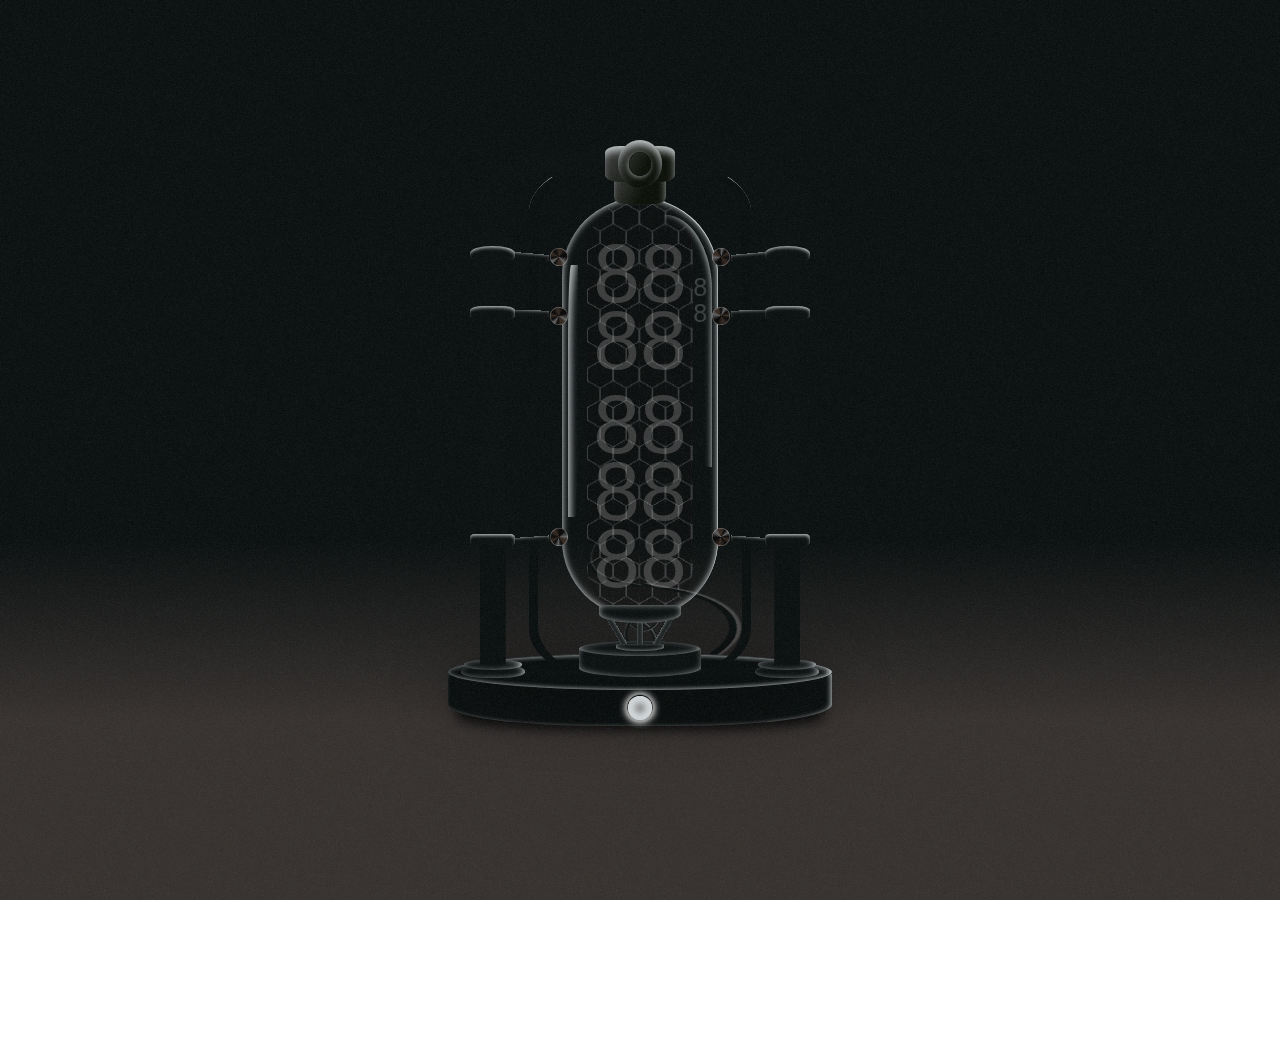
<file: fecoder/cyberclock.html>
<!DOCTYPE html>
<html lang="en">
  <head>
    <meta charset="UTF-8" />
    <title>一个科幻风时钟</title>
    <style>
      @import url('https://fonts.cdnfonts.com/css/lcd');
      * {
        box-sizing: border-box;
      }
      html,
      body {
        height: 100%;
        overflow: hidden;
      }
      body {
        display: flex;
        flex-direction: row;
        flex-wrap: wrap;
        justify-content: center;
        align-items: center;
        margin: 0;
        background: linear-gradient(#040909 60vh, #312c2a 80vh);
        font-family: 'LCD', sans-serif;
        font-family: 'LCD2', sans-serif;
        font-family: 'LCDMono2', sans-serif;
        font-family: 'LCDMono', sans-serif;
        font-family: 'Digitalism', sans-serif;

        --_refl: #f3eeef;

        --_bloom: #fcfbf9;
        --_y1: #fae8a5;
        --_y2: #fbd608;

        --_o1: #ff8f0c;
        --_o2: #e74702;
        --_o3: #b32801;

        --mw1: #d0d5d7;

        --m1: #fdea09;
        --m2: #e46703;
        --m3: #ac2a04;
      }

      #noise-svg {
        height: 100%;
        width: 100%;
        opacity: 0.12;
        position: absolute;
        z-index: 100;
        pointer-events: none;
      }
      #noise-rect {
        width: 100vw;
        height: 100vh;
      }

      .clock {
        position: relative;
        width: 100%;
        height: 100%;
        display: flex;
        justify-content: center;
        align-items: center;
        font-size: calc(var(--_size) * 0.01); /* em hack for shade scaling */

        --_factor: min(600px, 80vh);
        --_size: min(var(--_factor), 80vw);
      }
      .shadow {
        position: absolute;
        bottom: 0;
        top: 0;
        margin: auto;
        width: 100%;
        height: 0em;
        translate: 0 45em;
        box-shadow: 0 0 3em 2em #040909, 0 0 8em 3em var(--_o3),
          0 0 10em 4em var(--_o2), 0 0 10em 5em var(--_o1);
        opacity: 0.6;
      }
      .shadow::before {
        content: '';
        display: block;
        position: absolute;
        left: 0;
        right: 0;
        margin: auto;
        height: 20em;
        width: 0;
        box-shadow: 0 0 8em 4em var(--_y1), 0 0 8em 6em var(--_y2),
          0 0 8em 8em var(--_o1), 0 0 8em 10em var(--_o2),
          0 0 8em 12em var(--_o3);
      }
      .shadow::after {
        content: '';
        display: block;
        position: absolute;
        z-index: -1;
        opacity: 0.5;
        left: 0;
        right: 0;
        margin: auto;
        border-radius: 50%;
        height: 10em;
        width: 10em;
        border: 2px solid red;
        transform: rotateX(70deg);
        box-shadow: 0 0em 12em 40em var(--_o1), 0 0em 12em 60em var(--_o2),
          0 0em 12em 80em var(--_o3);
      }
      .clock.off .shadow {
        box-shadow: 0 0 4em 3em #040909, 0 0 8em 3em var(--_o3),
          0 0 10em 4em var(--_o2), 0 0 10em 5em var(--_o1);
        opacity: 0;
      }
      .outer-pipe {
        position: absolute;
        z-index: 2;
        width: calc(var(--_size) * (8 / 15));
        height: var(--_size);
        border-radius: 20% / 10%;
        overflow: hidden;
        opacity: 1;
        --_clip-btm: 85.8%;
        clip-path: polygon(
          0 0,
          100% 0,
          100% var(--_clip-btm),
          0 var(--_clip-btm)
        );
      }
      .inner-pipe {
        width: 100%;
        height: 100%;
        scale: 0.84 0.91;
        border-radius: 15% / 7%;
        box-shadow: 0em 104em 16em 20em #040909, /* light on */ 0em 1.2em 1em
            0.2em var(--m3), 0em 1.2em 1em 0.5em var(--m2), 0em 1.2em 0.5em
            1.2em var(--m1), 0em 1.2em 1.2em 1.5em var(--m2), 0em 1.2em 2em 2em
            var(--m3), /*  */ 0em
            0em 0em 20em #040909;
      }
      .pipe-accents {
        width: calc(var(--_size) * (8 / 15));
        height: var(--_size);
        position: absolute;
      }
      .pipe-accents .top-tube,
      .pipe-accents .top,
      .pipe-accents .topinset,
      .pipe-accents .left,
      .pipe-accents .right {
        z-index: 3;
      }
      .pipe-accents .top-tube {
        position: absolute;
        top: 3%;
        left: 0;
        right: 0;
        margin: auto;
        width: 16%;
        height: 6%;
        background: #040909;
        background: linear-gradient(
          120deg,
          rgba(60, 62, 62, 1) 0%,
          rgba(4, 9, 0, 1) 60%
        );
        box-shadow: inset -0.2em 1.1em 1.4em -0.4em var(--mw1), /* light on */
            inset 0em -1.2em 0.5em -1.1em var(--m1),
          inset 0em -1.2em 1em -0.8em var(--m2), inset 0em -1.2em 1em -0.2em var(
              --m3
            ) /* -- */;
        border-radius: 20%;
      }
      .pipe-accents .tube-holders {
        position: absolute;
        width: 26em;
        height: 70em;
        translate: 0 -7em;
        margin: auto;
        left: 0;
        right: 0;
        top: 0;
        bottom: 0;
        z-index: 2;
      }
      .pipe-accents .tube-holders div {
        position: absolute;
        width: 3em;
        height: 3em;
        border-radius: 50%;
        --_metal-1: #30241d;
        --_metal-2: #000000;
        --_metal-3: #5f5f5f;
        --_vl: -8%;
        background: conic-gradient(
          from 0deg at 50% 50%,
          var(--_metal-1) 0%,
          var(--_metal-2) 7%,
          var(--_metal-1) 21%,
          var(--_metal-2) 35%,
          var(--_metal-2) 42%,
          var(--_metal-3) 56%,
          var(--_metal-1) 63%,
          var(--_metal-1) 70%,
          var(--_metal-2) 77%,
          var(--_metal-3) 84%,
          var(--_metal-2) 91%,
          var(--_metal-1) 100%
        );
        box-shadow: inset 0 0 0.1em 0.1em #ffffff5d, /* light on */ inset
            0em -1.2em 0.5em -1.1em var(--m1),
          inset 0em -1.2em 1em -0.8em var(--m2), inset 0em -1.2em 1em -0.2em var(
              --m3
            ) /* -- */;
      }
      .pipe-accents .tube-holders div:nth-child(1) {
        top: 12%;
        left: var(--_vl);
        rotate: -65deg;
      }
      .pipe-accents .tube-holders div:nth-child(2) {
        top: 12%;
        right: var(--_vl);
        rotate: 65deg;
      }
      .pipe-accents .tube-holders div:nth-child(3) {
        top: 26%;
        left: var(--_vl);
        rotate: -85deg;
      }
      .pipe-accents .tube-holders div:nth-child(4) {
        top: 26%;
        right: var(--_vl);
        rotate: 85deg;
      }
      .pipe-accents .tube-holders div:nth-child(5) {
        top: 78.5%;
        left: var(--_vl);
        rotate: -115deg;
      }
      .pipe-accents .tube-holders div:nth-child(6) {
        top: 78.5%;
        right: var(--_vl);
        rotate: 115deg;
      }

      .pipe-accents .top {
        position: absolute;
        top: -0.7%;
        left: 0;
        right: 0;
        margin: auto;
        width: 22%;
        height: 6%;
        background: #040909;
        background: linear-gradient(
          120deg,
          rgba(60, 62, 62, 1) 0%,
          rgba(4, 9, 0, 1) 60%
        );
        box-shadow: inset -0.2em 1.1em 1.4em -0.4em var(--mw1), /* light on */
            inset 0em -1.2em 0.5em -1.1em var(--m1),
          inset 0em -1.2em 1em -0.8em var(--m2), inset 0em -1.2em 1em -0.2em var(
              --m3
            ) /* -- */;
        border-radius: 20%;
      }
      .pipe-accents .topinset {
        position: absolute;
        top: -1.7%;
        left: 0;
        right: 0;
        margin: auto;
        width: 14%;
        height: 8%;
        background: #040909;
        background: linear-gradient(
          120deg,
          rgba(60, 62, 62, 1) 0%,
          rgba(4, 9, 0, 1) 60%
        );
        box-shadow: inset -0.2em 1.1em 1.4em -0.4em var(--mw1), /* light on */
            inset 0em -1.2em 0.5em -1.1em var(--m1),
          inset 0em -1.2em 1em -0.8em var(--m2), inset 0em -1.2em 1em -0.2em var(
              --m3
            ) /* -- */;
        border-radius: 50%;
      }
      .pipe-accents .topinset::before {
        content: '';
        display: block;
        width: 50%;
        height: 50%;
        border-radius: 50%;
        position: absolute;
        left: 0;
        right: 0;
        top: 0;
        bottom: 0;
        margin: auto;
        box-shadow: inset 0 0 0em 0.1em #040909, /* light on */ 0 0 0.5em 0.1em
            var(--_bloom), inset 0 0 1.3em 0.2em var(--_o3), inset 0 0 1.3em
            0.4em var(--_o2), inset 0 0 1.3em 0.6em var(--_o1), inset 0 0 1.3em
            2em var(--_y1) /* -- */;
        animation: 5s flicker linear infinite;
      }
      @keyframes flicker {
        0% {
          opacity: 1;
        }
        10% {
          opacity: 1;
        }
        11% {
          opacity: 0.8;
        }
        12% {
          opacity: 1;
        }
        65% {
          opacity: 1;
        }
        66% {
          opacity: 0.7;
        }
        67% {
          opacity: 0.9;
        }
        68% {
          opacity: 1;
        }
        69% {
          opacity: 0.4;
        }
        70% {
          opacity: 1;
        }
        100% {
          top: 1;
        }
      }
      .pipe-accents .left,
      .pipe-accents .right {
        width: 100%;
        height: 100%;
        position: absolute;
      }
      .pipe-accents .left div,
      .pipe-accents .right div {
        --_pipe-pos-x: -3%;
        position: absolute;
        margin: auto;
        width: 14%;
        height: 2.4%;
        border-radius: 0.7em;
        background: #040909;
      }
      .pipe-accents .left div:nth-child(1) {
        top: 16%;
        left: var(--_pipe-pos-x);
        border-top-right-radius: 50%;
        border-top-left-radius: 50%;
        box-shadow: inset -0.1em 0.4em 0.6em -0.2em var(--mw1), /* light on */
            inset -1em -0.5em 0.8em -0.8em var(--m3),
          inset -1em -0.5em 0.9em -0.5em var(--m2), inset -1em -0.5em 1em -0.3em
            var(--m1);
        /* -- */
      }
      .pipe-accents .left div:nth-child(1)::before {
        content: '';
        display: block;
        width: 98%;
        height: 1em;
        background: #040909;
        position: absolute;
        left: 78%;
        top: 40%;
        rotate: 5deg;
        bottom: 0;
        margin: auto;
        z-index: -1;
        box-shadow: inset 0em 0.3em 0.6em -0.4em var(--mw1), /* light on */
            inset 1em -0.5em 0.3em -0.5em var(--m3),
          inset 1em -0.5em 0.4em -0.3em var(--m2), inset 1em -0.5em 0.6em -0.2em
            var(--m1) /* -- */;
      }
      .pipe-accents .left div:nth-child(2) {
        top: 26%;
        left: var(--_pipe-pos-x);
        border-top-right-radius: 30%;
        border-top-left-radius: 30%;
        border-bottom-right-radius: 30%;
        border-bottom-left-radius: 30%;
        box-shadow: inset -0.1em 0.4em 0.6em -0.2em var(--mw1), /* light on */
            inset -1em 0em 0.8em -0.6em var(--m3),
          inset -1em 0em 0.9em 0em var(--m2), inset -1em 0em 1em 0.1em var(--m1);
        /* -- */
      }
      .pipe-accents .left div:nth-child(2)::before {
        content: '';
        display: block;
        width: 98%;
        height: 1em;
        background: #040909;
        position: absolute;
        left: 78%;
        top: 0%;
        rotate: 2deg;
        bottom: 0;
        margin: auto;
        z-index: -1;
        box-shadow: inset 0em 0.3em 0.6em -0.4em var(--mw1), /* light on */
            inset 1em -0.1em 0.3em 0em var(--m3),
          inset 1em -0.1em 0.4em 0.2em var(--m2), inset 1em -0.1em 0.6em -0.3em
            var(--m1) /* -- */;
      }
      .pipe-accents .left div:nth-child(3) {
        top: 64%;
        left: var(--_pipe-pos-x);
        border-bottom-right-radius: 40%;
        border-bottom-left-radius: 40%;
        box-shadow: inset -0.1em 0.4em 0.6em -0.2em var(--mw1), /* light on */
            inset -1em 0.3em 0.8em -0.5em var(--m3),
          inset -1em 0.3em 0.9em -0.3em var(--m2), inset -1em 0.3em 1em 0em var(--m1);
        /* -- */
      }
      .pipe-accents .left div:nth-child(3)::before {
        content: '';
        display: block;
        width: 98%;
        height: 1em;
        background: #040909;
        position: absolute;
        left: 78%;
        top: 20%;
        rotate: -4deg;
        margin: auto;
        z-index: -1;
        box-shadow: inset 0em 0.3em 0.6em -0.4em var(--mw1), /* light on */
            inset 1em 0.2em 0.3em -0.1em var(--m3),
          inset 1em 0.2em 0.4em 0em var(--m2), inset 1em 0.2em 0.6em 0.1em var(
              --m1
            ) /* -- */;
      }
      .pipe-accents .right div:nth-child(1) {
        top: 16%;
        right: var(--_pipe-pos-x);
        border-top-right-radius: 50%;
        border-top-left-radius: 50%;
        box-shadow: inset -0.1em 0.4em 0.6em -0.2em var(--mw1), /* light on */
            inset 1em -0.5em 0.8em -0.8em var(--m3),
          inset 1em -0.5em 0.9em -0.5em var(--m2), inset 1em -0.5em 1em -0.3em
            var(--m1);
        /* -- */
      }
      .pipe-accents .right div:nth-child(1)::before {
        content: '';
        display: block;
        width: 98%;
        height: 1em;
        background: #040909;
        position: absolute;
        right: 78%;
        top: 40%;
        rotate: -5deg;
        bottom: 0;
        margin: auto;
        z-index: -1;
        box-shadow: inset 0em 0.3em 0.6em -0.4em var(--mw1), /* light on */
            inset -1em -0.5em 0.3em -0.5em var(--m3),
          inset -1em -0.5em 0.4em -0.3em var(--m2), inset -1em -0.5em
            0.6em -0.2em var(--m1) /* -- */;
      }
      .pipe-accents .right div:nth-child(2) {
        top: 26%;
        right: var(--_pipe-pos-x);
        border-top-right-radius: 30%;
        border-top-left-radius: 30%;
        border-bottom-right-radius: 30%;
        border-bottom-left-radius: 30%;
        box-shadow: inset -0.1em 0.4em 0.6em -0.2em var(--mw1), /* light on */
            inset 1em 0em 0.8em -0.6em var(--m3),
          inset 1em 0em 0.9em 0em var(--m2), inset 1em 0em 1em 0.1em var(--m1);
        /* -- */
      }
      .pipe-accents .right div:nth-child(2)::before {
        content: '';
        display: block;
        width: 98%;
        height: 1em;
        background: #040909;
        position: absolute;
        right: 78%;
        top: 0%;
        rotate: -2deg;
        bottom: 0;
        margin: auto;
        z-index: -1;
        box-shadow: inset 0em 0.3em 0.6em -0.4em var(--mw1), /* light on */
            inset -1em -0.1em 0.3em 0em var(--m3),
          inset -1em -0.1em 0.4em 0.2em var(--m2), inset -1em -0.1em
            0.6em -0.3em var(--m1) /* -- */;
      }
      .pipe-accents .right div:nth-child(3) {
        top: 64%;
        right: var(--_pipe-pos-x);
        border-bottom-right-radius: 40%;
        border-bottom-left-radius: 40%;
        box-shadow: inset -0.1em 0.4em 0.6em -0.2em var(--mw1), /* light on */
            inset 1em 0.3em 0.8em -0.5em var(--m3),
          inset 1em 0.3em 0.9em -0.3em var(--m2), inset 1em 0.3em 1em 0em var(--m1);
        /* -- */
      }
      .pipe-accents .right div:nth-child(3)::before {
        content: '';
        display: block;
        width: 98%;
        height: 1em;
        background: #040909;
        position: absolute;
        right: 78%;
        top: 20%;
        rotate: 4deg;
        margin: auto;
        z-index: -1;
        box-shadow: inset 0em 0.3em 0.6em -0.4em var(--mw1), /* light on */
            inset -1em 0.2em 0.3em -0.1em var(--m3),
          inset -1em 0.2em 0.4em 0em var(--m2), inset -1em 0.2em 0.6em 0.1em var(
              --m1
            ) /* -- */;
      }
      .pipe-accents .bottom-left {
        position: absolute;
        bottom: 12%;
        left: -6%;
        width: 20%;
        height: 2.4%;
        background: #040909;
        border-radius: 40%;
        border-top-left-radius: 50%;
        border-top-right-radius: 50%;
        box-shadow: inset -0.4em -0.1em 1em -0.4em var(--mw1), /* light on */
            inset -2em 0em 1.8em -1.5em var(--m3),
          inset -2em 0em 1.9em -1.3em var(--m2), inset -2em 0em 2em -1em var(
              --m1
            ) /* -- */;
      }
      .pipe-accents .bottom-left::before {
        display: block;
        content: '';
        position: absolute;
        top: -24%;
        left: 0;
        right: 0;
        margin: auto;
        background: #040909;
        width: 90%;
        height: 70%;
        border-radius: 50%;
        border-top-left-radius: 40%;
        border-top-right-radius: 40%;
        box-shadow: inset -0.4em 0em 1em -0.3em var(--mw1), /* light on */
            inset -2em 0em 1.8em -1.5em var(--m3),
          inset -2em 0em 1.9em -1.3em var(--m2), inset -2em 0em 2em -1em var(
              --m1
            ) /* -- */;
      }
      .pipe-accents .bottom-right {
        position: absolute;
        bottom: 12%;
        right: -6%;
        width: 20%;
        height: 2.4%;
        background: #040909;
        border-radius: 40%;
        border-top-left-radius: 50%;
        border-top-right-radius: 50%;
        box-shadow: inset -0.4em -0.1em 1em -0.4em var(--mw1), /* light on */
            inset 2em 0em 1.8em -1.5em var(--m3),
          inset 2em 0em 1.9em -1.3em var(--m2), inset 2em 0em 2em -1em var(
              --m1
            ) /* -- */;
      }
      .pipe-accents .bottom-right::before {
        display: block;
        content: '';
        position: absolute;
        top: -24%;
        left: 0;
        right: 0;
        margin: auto;
        background: #040909;
        width: 90%;
        height: 70%;
        border-radius: 50%;
        border-top-left-radius: 40%;
        border-top-right-radius: 40%;
        box-shadow: inset -0.4em 0em 1em -0.3em var(--mw1), /* light on */ inset
            2em 0em 1.8em -1.5em var(--m3), inset 2em 0em 1.9em -1.3em var(--m2),
          inset 2em 0em 2em -1em var(--m1) /* -- */;
      }

      .small-outer-pipe {
        position: absolute;
        translate: 0 -5.6%;
        width: calc(var(--_size) * (1 / 2.7));
        height: calc(var(--_size) * 0.87);
        border-radius: 40% / 10%;

        overflow: hidden;
        opacity: 1;
        --_clip-btm: 96%;
        clip-path: polygon(
          0 0,
          100% 0,
          100% var(--_clip-btm),
          0 var(--_clip-btm)
        );
        border-top: 0.3em solid var(--mw1);
      }
      .small-inner-pipe {
        width: 100%;
        height: 100%;
        scale: 0.92 0.98;
        border-radius: 35% / 10%;
        box-shadow: 0em -94em 20em 20em #040909, 0em 104em 20em 20em #040909,
          /* light on */ 0em 1em 1em 0.2em var(--m3), 0em 1em 1em 0.5em var(--m2),
          0em 1em 0.5em 1.2em var(--m1), 0em 1em 1.2em 1.5em var(--m2),
          0em 1em 2em 2em var(--m3), /*  */ 0em 0em 0em 20em #040909;
      }

      .base-container {
        position: absolute;
        width: calc(var(--_size) * (8 / 15));
        height: var(--_size);
      }
      .base-container .base {
        width: 100%;
        height: 100%;
        position: absolute;
      }
      .base-container .base div {
        background: #040909;
        position: absolute;
        bottom: 4%;
        left: -10%;
        width: 120%;
        height: 12%;
        border-radius: 40% 40% / 30% 30%;
        box-shadow: 0 2em 2em -1.4em #000, inset -0.4em 0.1em 0.8em -0.2em var(--mw1);
      }
      .base-container .base div::before {
        content: '';
        display: block;
        width: 100%;
        height: 50%;
        border-radius: 100%;
        box-shadow: 0 2em 10em 0 #000, inset -0.4em 0em 0.8em 0em var(--mw1),
          inset 0em 0em 0.5em 0.3em #040909, inset 0em 0em 0.5em 0.3em #040909,
          inset 0em 0em 1em 0em #040909, inset 0em 0em 2em 0em #040909,
          inset 0em 0em 3em 0em #040909, /* light on */ inset 0em 0em 1em 0em
            var(--m3), inset 0em 0em 1em 2em var(--m2), inset 1em 0.3em 10em
            10em var(--m1) /* -- */;
      }
      .display {
        color: var(--_bloom);
        font-size: 14em;
        line-height: 0.8em;
        translate: 0 -0.4em;
      }
      .display .row {
        display: flex;
      }
      .display .small-row {
        font-size: 0.3em;
        position: absolute;
        right: -22%;
        top: 10%;
      }
      .display .small-row .row {
        flex-direction: column;
        line-height: 1.02em;
      }
      .display .row .col {
        display: flex;
        position: relative;
      }
      .display .row .col > div:nth-child(1) {
        opacity: 0.2;
      }
      .display .row .col > div:nth-child(2) {
        position: absolute;
        right: 0;
        z-index: 2;
      }
      .display .row .col > div:nth-child(3) {
        position: absolute;
        right: 0;
        color: var(--_bloom);
        --_o1-size: 0.1em;
        --_o2-size: 0.4em;
        --_o3-size: 0.6em;
        text-shadow: 0em 0em 0.04em var(--_bloom), 0em 0em 0.04em var(--_bloom),
          0em 0em var(--_o3-size) var(--_o3), 0em 0em var(--_o3-size) var(--_o3),
          0em 0em var(--_o3-size) var(--_o3), 0em 0em var(--_o3-size) var(--_o3),
          0em 0em var(--_o2-size) var(--_o2), 0em 0em var(--_o2-size) var(--_o2),
          0em 0em var(--_o2-size) var(--_o2), 0em 0em var(--_o2-size) var(--_o2),
          0em 0em var(--_o1-size) var(--_o1), 0em 0em var(--_o1-size) var(--_o1),
          0em 0em var(--_o1-size) var(--_o1), 0em 0em var(--_o1-size) var(--_o1);
      }
      .glass-tube {
        position: absolute;
        width: 26em;
        height: 70em;
        translate: 0 -7em;
        border-radius: 1000px;
        box-shadow: 
    /* light on */ 0em 0em 1em -0.2em var(--m1), 0em 0em 2em -0.4em var(--m2),
          0em 0em 3em -0.4em var(--m2), inset 0em 0em 0.4em 0.2em var(--m3),
          inset 0em 0em 0.6em 0.4em var(--m2), inset 0em 0em 1em 0.7em var(--m1),
          inset 0em 0em 3em 0em var(--m2), inset 0em 0em 5em 1em var(--m3),
          /* -- */ inset -0.1em 0.1em 0.1em 0em var(--mw1), inset 0 0 1em
            0.1em var(--mw1);
      }
      .glass-tube::before {
        content: '';
        display: block;
        width: 6%;
        opacity: 0.9;
        height: 60%;
        box-shadow: inset 1.5em 0em 1em -1em var(--mw1);
        position: absolute;
        left: 4%;
        top: 16%;
        filter: blur(0.6px);
        opacity: 0.8;
        border-radius: 50% 1% / 50% 100%;
      }
      .glass-tube::after {
        content: '';
        display: block;
        width: 30%;
        opacity: 0.9;
        height: 60%;
        box-shadow: inset -1em 0.5em 1em -1em var(--mw1);
        position: absolute;
        right: 4%;
        top: 4%;
        filter: blur(0.6px);
        opacity: 1;
        border-radius: 0% 100% / 10% 30%;
      }
      .hex {
        position: absolute;
        width: 17.7em;
        height: 70em;
        translate: 0 -7em;
        border-radius: 1000px;
        overflow: hidden;
        z-index: -1;
        opacity: 0.7;
        --_hex-cl1: #040909;
        --_hex-cl2: var(--_o1);
        --_hex-size: 2.18em;
        background: radial-gradient(
              circle farthest-side at 0% 50%,
              var(--_hex-cl1) 23.5%,
              rgba(240, 166, 17, 0) 0
            ) calc(1.06 * var(--_hex-size)) calc(1.5 * var(--_hex-size)), radial-gradient(
              circle farthest-side at 0% 50%,
              var(--_hex-cl2) 24%,
              rgba(240, 166, 17, 0) 0
            ) calc(0.94 * var(--_hex-size)) calc(1.5 * var(--_hex-size)),
          linear-gradient(
              var(--_hex-cl1) 14%,
              rgba(240, 166, 17, 0) 0,
              rgba(240, 166, 17, 0) 85%,
              var(--_hex-cl1) 0
            ) 0 0, linear-gradient(
              150deg,
              var(--_hex-cl1) 24%,
              var(--_hex-cl2) 0,
              var(--_hex-cl2) 26%,
              rgba(240, 166, 17, 0) 0,
              rgba(240, 166, 17, 0) 74%,
              var(--_hex-cl2) 0,
              var(--_hex-cl2) 76%,
              var(--_hex-cl1) 0
            ) 0 0,
          linear-gradient(
              30deg,
              var(--_hex-cl1) 24%,
              var(--_hex-cl2) 0,
              var(--_hex-cl2) 26%,
              rgba(240, 166, 17, 0) 0,
              rgba(240, 166, 17, 0) 74%,
              var(--_hex-cl2) 0,
              var(--_hex-cl2) 76%,
              var(--_hex-cl1) 0
            ) 0 0, linear-gradient(
              90deg,
              var(--_hex-cl2) 2%,
              var(--_hex-cl1) 0,
              var(--_hex-cl1) 98%,
              var(--_hex-cl2) 0%
            ) 0 0 var(--_hex-cl1);
        background-size: calc(2 * var(--_hex-size)) calc(3 * var(--_hex-size));
      }
      .hex .overlay {
        position: absolute;
        background: #fff;
        mix-blend-mode: overlay;
        width: 200%;
        left: -40%;
        height: 12%;
        rotate: 40deg;
        animation: 5s electric ease-in infinite;
      }
      @keyframes electric {
        0% {
          top: 700%;
        }
        100% {
          top: -20%;
        }
      }
      .tube-base-container {
        position: absolute;
        width: 34em;
        height: 30em;
        translate: 0 24em;
      }
      .tube-base {
        position: absolute;
        bottom: 4%;
        width: 60%;
        height: 20%;
        background: #040909;
        left: 0;
        right: 0;
        margin: auto;
        border-radius: 80% / 40%;
        box-shadow: inset 0em -0.1em 1.2em -0.4em var(--mw1), /* light on */
            inset 0em 3em 2.8em -2.5em var(--m3),
          inset 0em 3em 3.9em -2.3em var(--m2), inset 0em 3em 4em -2em var(
              --m1
            ) /* -- */;
      }
      .tube-base::before {
        display: block;
        content: '';
        width: 99%;
        height: 42%;
        background: #040909;
        border-radius: 50%;
        box-shadow: inset 0em -0.1em 1.2em -0.4em var(--mw1), /* light on */
            inset 0em 0em 1.8em -0.5em var(--m3),
          inset 0em 0em 1.9em -0.3em var(--m2), inset 0em 0em 2em -0em var(
              --m1
            ) /* -- */;
      }
      .tube-btm {
        width: 40%;
        height: 10%;
        position: absolute;
        left: 0;
        right: 0;
        margin: auto;
        bottom: 34%;
        background-color: #040909;
        border-radius: 20% 20% 100% 100%;
        box-shadow: inset 0em 0em 1.2em -0.2em var(--mw1), /* light on */ inset
            0em 0.3em 1.2em 0em var(--m1), inset 0em 0.3em 1.2em 0.3em var(--m2),
          inset 0em 0.3em 1.2em 0.6em var(--m3) /* -- */;
      }
      .tube-btm::before {
        content: '';
        display: block;
        width: 60%;
        height: 40%;
        position: absolute;
        left: 0;
        right: 0;
        margin: auto;
        bottom: -158%;
        border-radius: 30% 30% 100% 100%;
        background-color: #040909;
        box-shadow: inset 0em -0.1em 0.7em -0.2em var(--mw1), /* light on */
            inset 0em 0.1em 1em -0.7em var(--m1),
          inset 0em 0.1em 1em -0.3em var(--m2), inset 0em 0.1em 1em -0em var(
              --m3
            ) /* -- */;
      }
      .rods {
        width: 50%;
        height: 28%;
        position: absolute;
        left: 0;
        right: 0;
        margin: auto;
        bottom: 14%;
        --_clip-btm: 80%;
        clip-path: polygon(
          0 0,
          100% 0,
          100% var(--_clip-btm),
          0 var(--_clip-btm)
        );
      }
      .rods .left-rod {
        width: 60%;
        height: 12%;
        rotate: 60deg;
        position: absolute;
        bottom: 40%;
        left: 0;
        background: #040909;
      }
      .rods .center-rod {
        width: 30%;
        height: 12%;
        rotate: 90deg;
        position: absolute;
        bottom: 40%;
        right: 0;
        left: 0;
        margin: auto;
        background: #040909;
      }
      .rods .right-rod {
        width: 60%;
        height: 12%;
        rotate: -60deg;
        position: absolute;
        bottom: 40%;
        right: 0;
        background: #040909;
      }
      .rods .left-rod,
      .rods .center-rod,
      .rods .right-rod {
        box-shadow: inset 0em 0.1em 0.8em -0.2em var(--mw1), /* light on */
            inset 0em 0.1em 1em -0.7em var(--m1),
          inset 0em 0.1em 1em -0.3em var(--m2), inset 0em 0.1em 1em -0em var(
              --m3
            ) /* -- */;
      }
      .wires {
        width: 100%;
        height: 100%;
        z-index: -1;
      }
      .wires div:nth-child(1),
      .wires div:nth-child(2) {
        width: 18%;
        height: 18%;
        rotate: 25deg;
        translate: 14em -5em;
        position: absolute;
        bottom: 0;
        box-shadow: inset 0em 0.1em 0.4em 0em var(--mw1), inset 0 0 0 0.5em
            #040909;
        border-radius: 0% 100% / 50% 100%;
      }
      .wires div:nth-child(2) {
        translate: 15em -8em;
        rotate: 122deg;
        scale: 0.7;
      }

      .button {
        position: absolute;
        width: 4em;
        height: 4em;
        border-radius: 50%;
        translate: 0 0em;
        left: 0;
        right: 0;
        margin: auto;
        top: 0;
        bottom: 0;
        translate: 0 43em;
        z-index: 100;
        cursor: pointer;
        background: var(--_bloom);
        box-shadow: 0em -0.1em 0.2em 0em var(--_o1), 0em -0.1em 0.2em 0.1em var(--_o2),
          0em -0.1em 0.2em 0.2em var(--_o3), 0em -0.1em 1em 0.5em var(--_bloom),
          /* light on */ inset 0em 0em 1em 0em var(--_o3), inset 0em 0em 1em
            0.5em var(--_o2), inset 0em 0em 1em 1em var(--_o1) /* -- */;
        filter: blur(1px);
      }

      .power-cord {
        z-index: -1;
        scale: 1.4 0.9;
        position: absolute;
        width: 100%;
        height: 50em;
        top: 0;
        bottom: 0;
        margin: auto;
        translate: -36em 44em;
        transform: rotateX(55deg) rotateZ(-64deg);
      }
      .power-cord div:nth-child(1) {
        width: 20em;
        height: 18em;
        box-shadow: 0.3em 0.3em 0.2em 0.1em rgba(255, 255, 255, 0.2);
        border-bottom: 6px solid #040909;
        border-right: 4px solid #040909;
        position: absolute;
        left: 0;
        right: 0;
        translate: 39.3em 0em;
        margin: auto;
        bottom: 4%;
        border-radius: 100% 30% / 100% 0;
      }
      .power-cord div:nth-child(2) {
        width: 20em;
        height: 12em;
        box-shadow: inset 0.3em 0.1em 0.2em -0.1em rgba(255, 255, 255, 0.2);
        border-top: 3px solid #04090977;
        border-left: 4px solid #040909;
        position: absolute;
        translate: 58em 0.2em;
        left: 0;
        right: 0;
        margin: auto;
        bottom: 40%;
        border-radius: 100% 30% / 100% 0;
      }

      /*  */
      *,
      *:before,
      *:after {
        transition: box-shadow 0.2s ease-in-out, opacity 0.2s ease-in-out;
        user-select: none;
      }

      .clock.off .hex {
        opacity: 0.3;
        filter: grayscale(1);
      }
      .clock.off .hex .overlay {
        display: none;
      }
      .clock.off .pipe-accents .top-tube,
      .clock.off .pipe-accents .top,
      .clock.off .pipe-accents .topinset {
        box-shadow: inset -0.2em 1.1em 1.4em -0.4em var(--mw1), /* light off */
            inset 0em -1.2em 0.5em -1.1em rgba(0, 0, 0, 0),
          inset 0em -1.2em 1em -0.8em rgba(0, 0, 0, 0), inset 0em -1.2em
            1em -0.2em rgba(0, 0, 0, 0) /* -- */;
      }
      .clock.off .pipe-accents .topinset::before {
        box-shadow: inset 0 0 0em 0.1em #040909, /* light off */ -0.1em 0.2em
            0.7em 0.1em rgba(255, 255, 255, 0.4),
          inset 0 0 1.3em 0.2em rgba(0, 0, 0, 0), inset 0 0 1.3em 0.4em rgba(0, 0, 0, 0),
          inset 0 0 1.3em 0.6em rgba(0, 0, 0, 0), inset 0 0 1.3em 2em rgba(
              0,
              0,
              0,
              0
            ) /* -- */;
        animation-play-state: paused;
      }
      .clock.off .pipe-accents .tube-holders div {
        box-shadow: inset 0 0 0.1em 0.1em #ffffff5d, /* light off */ inset
            0em -1.2em 0.5em -1.1em rgba(0, 0, 0, 0),
          inset 0em -1.2em 1em -0.8em rgba(0, 0, 0, 0), inset 0em -1.2em
            1em -0.2em rgba(0, 0, 0, 0) /* -- */;
      }
      .clock.off .inner-pipe {
        box-shadow: 0em 104em 16em 20em #040909, /* light off */ 0em 1.2em 1em
            0.2em rgba(0, 0, 0, 0), 0em 1.2em 1em 0.5em rgba(0, 0, 0, 0), 0em
            1.2em 0.5em 1.2em rgba(0, 0, 0, 0),
          0em 1.2em 1.2em 1.5em rgba(0, 0, 0, 0), 0em 1.2em 2em 2em rgba(0, 0, 0, 0),
          /*  */ 0em 0em 0em 20em #040909;
      }
      .clock.off .small-inner-pipe {
        width: 100%;
        height: 100%;
        scale: 0.92 0.98;
        border-radius: 35% / 10%;
        box-shadow: 0em -94em 20em 20em #040909, 0em 104em 20em 20em #040909,
          /* light off */ 0em 1em 1em 0.2em rgba(0, 0, 0, 0), 0em 1em 1em 0.5em
            rgba(0, 0, 0, 0), 0em 1em 0.5em 1.2em rgba(0, 0, 0, 0), 0em 1em
            1.2em 1.5em rgba(0, 0, 0, 0), 0em 1em 2em 2em rgba(0, 0, 0, 0), /*  */ 0em 0em 0em 20em #040909;
      }
      .clock.off .pipe-accents .bottom-left {
        box-shadow: inset -0.4em -0.1em 1em -0.4em var(--mw1), /* light off */
            inset -3em 0em 1.8em -1.5em rgba(0, 0, 0, 0),
          inset -3em 0em 1.9em -1.3em rgba(0, 0, 0, 0), inset -3em 0em 2em -1em
            rgba(0, 0, 0, 0) /* -- */;
      }
      .clock.off .pipe-accents .bottom-left::before {
        box-shadow: inset -0.4em 0em 1em -0.3em var(--mw1), /* light off */
            inset -3em 0em 1.8em -1.5em rgba(0, 0, 0, 0),
          inset -3em 0em 1.9em -1.3em rgba(0, 0, 0, 0), inset -3em 0em 2em -1em
            rgba(0, 0, 0, 0) /* -- */;
      }
      .clock.off .pipe-accents .bottom-right {
        box-shadow: inset -0.4em -0.1em 1em -0.4em var(--mw1), /* light off */
            inset 3em 0em 1.8em -1.5em rgba(0, 0, 0, 0),
          inset 3em 0em 1.9em -1.3em rgba(0, 0, 0, 0), inset 3em 0em 2em -1em
            rgba(0, 0, 0, 0) /* -- */;
      }
      .clock.off .pipe-accents .bottom-right::before {
        box-shadow: inset -0.4em 0em 1em -0.3em var(--mw1), /* light off */
            inset 3em 0em 1.8em -1.5em rgba(0, 0, 0, 0),
          inset 3em 0em 1.9em -1.3em rgba(0, 0, 0, 0), inset 3em 0em 2em -1em
            rgba(0, 0, 0, 0) /* -- */;
      }

      .clock.off .pipe-accents .left div:nth-child(1) {
        box-shadow: inset -0.1em 0.4em 0.6em -0.2em var(--mw1), /* light off */
            inset -1em -0.5em 0.8em -0.8em rgba(0, 0, 0, 0),
          inset -1em -0.5em 0.9em -0.5em rgba(0, 0, 0, 0), inset -1em -0.5em
            1em -0.3em rgba(0, 0, 0, 0);
        /* -- */
      }
      .clock.off .pipe-accents .left div:nth-child(1)::before,
      .clock.off .pipe-accents .left div:nth-child(2)::before,
      .clock.off .pipe-accents .left div:nth-child(3)::before,
      .clock.off .pipe-accents .right div:nth-child(1)::before,
      .clock.off .pipe-accents .right div:nth-child(2)::before,
      .clock.off .pipe-accents .right div:nth-child(3)::before {
        box-shadow: inset 0em 0.3em 0.6em -0.3em var(--mw1), /* light off */
            inset 1em -0.5em 0.3em -0.5em rgba(0, 0, 0, 0),
          inset 1em -0.5em 0.4em -0.3em rgba(0, 0, 0, 0), inset 1em -0.5em
            0.6em -0.2em rgba(0, 0, 0, 0) /* -- */;
      }
      .clock.off .pipe-accents .left div:nth-child(2) {
        box-shadow: inset -0.1em 0.4em 0.6em -0.2em var(--mw1), /* light off */
            inset -1em 0em 0.8em -0.6em rgba(0, 0, 0, 0),
          inset -1em 0em 0.9em 0em rgba(0, 0, 0, 0), inset -1em 0em 1em 0.1em
            rgba(0, 0, 0, 0);
        /* -- */
      }
      .clock.off .pipe-accents .left div:nth-child(3) {
        box-shadow: inset -0.1em 0.4em 0.6em -0.2em var(--mw1), /* light off */
            inset -1em 0.3em 0.8em -0.5em rgba(0, 0, 0, 0),
          inset -1em 0.3em 0.9em -0.3em rgba(0, 0, 0, 0), inset -1em 0.3em 1em
            0em rgba(0, 0, 0, 0);
        /* -- */
      }
      .clock.off .pipe-accents .right div:nth-child(1) {
        box-shadow: inset -0.1em 0.4em 0.6em -0.2em var(--mw1), /* light off */
            inset 1em -0.5em 0.8em -0.8em rgba(0, 0, 0, 0),
          inset 1em -0.5em 0.9em -0.5em rgba(0, 0, 0, 0), inset 1em -0.5em
            1em -0.3em rgba(0, 0, 0, 0);
        /* -- */
      }
      .clock.off .pipe-accents .right div:nth-child(2) {
        box-shadow: inset -0.1em 0.4em 0.6em -0.2em var(--mw1), /* light off */
            inset 1em 0em 0.8em -0.6em rgba(0, 0, 0, 0),
          inset 1em 0em 0.9em 0em rgba(0, 0, 0, 0), inset 1em 0em 1em 0.1em rgba(0, 0, 0, 0);
        /* -- */
      }
      .clock.off .pipe-accents .right div:nth-child(3) {
        box-shadow: inset -0.1em 0.4em 0.6em -0.2em var(--mw1), /* light off */
            inset 1em 0.3em 0.8em -0.5em rgba(0, 0, 0, 0),
          inset 1em 0.3em 0.9em -0.3em rgba(0, 0, 0, 0), inset 1em 0.3em 1em 0em
            rgba(0, 0, 0, 0);
        /* -- */
      }
      .clock.off .base-container .base div::before {
        box-shadow: 0 2em 10em 0 #000, inset -0.4em 0em 0.8em 0em var(--mw1),
          inset 0em 0em 0.5em 0.3em #040909, inset 0em 0em 0.5em 0.3em #040909,
          inset 0em 0em 1em 0em #040909, inset 0em 0em 2em 0em #040909,
          inset 0em 0em 3em 0em #040909, /* light off */ inset 0em 0em 1em 0em
            rgba(0, 0, 0, 0), inset 0em 0em 1em 2em rgba(0, 0, 0, 0), inset 1em
            0.3em 10em 10em rgba(0, 0, 0, 0) /* -- */;
      }

      .clock.off .display .row .col > div:nth-child(2) {
        opacity: 0;
      }
      .clock.off .display .row .col > div:nth-child(3) {
        opacity: 0;
      }

      .clock.off .glass-tube {
        box-shadow: 
    /* light off */ 0em 0em 1em -0.2em rgba(0, 0, 0, 0), 0em 0em 2em -0.4em rgba(0, 0, 0, 0),
          0em 0em 3em -0.4em rgba(0, 0, 0, 0), inset 0em 0em 0.4em 0.2em rgba(0, 0, 0, 0),
          inset 0em 0em 0.6em 0.4em rgba(0, 0, 0, 0), inset 0em 0em 1em 0.7em
            rgba(0, 0, 0, 0), inset 0em 0em 3em 0em rgba(0, 0, 0, 0), inset 0em
            0em 5em 1em rgba(0, 0, 0, 0),
          /* -- */ inset -0.1em 0.1em 0.1em 0em var(--mw1), inset 0 0 1em
            0.1em var(--mw1);
      }
      .clock.off .tube-base {
        box-shadow: inset 0em -0.1em 1.2em -0.4em var(--mw1), /* light off */
            inset 0em 3em 2.8em -2.5em rgba(0, 0, 0, 0),
          inset 0em 3em 3.9em -2.3em rgba(0, 0, 0, 0), inset 0em 3em 4em -2em
            rgba(0, 0, 0, 0) /* -- */;
      }
      .clock.off .tube-base::before {
        box-shadow: inset 0em -0.1em 1.2em -0.4em var(--mw1), /* light off */
            inset 0em 0em 1.8em -0.5em rgba(0, 0, 0, 0),
          inset 0em 0em 1.9em -0.3em rgba(0, 0, 0, 0), inset 0em 0em 2em -0em
            rgba(0, 0, 0, 0) /* -- */;
      }
      .clock.off .tube-btm {
        box-shadow: inset 0em 0em 1.2em -0.2em var(--mw1), /* light off */ inset
            0em 0.3em 1.2em 0em rgba(0, 0, 0, 0),
          inset 0em 0.3em 1.2em 0.3em rgba(0, 0, 0, 0), inset 0em 0.3em 1.2em
            0.6em rgba(0, 0, 0, 0) /* -- */;
      }
      .clock.off .tube-btm::before {
        box-shadow: inset 0em -0.1em 0.7em -0.2em var(--mw1), /* light off */
            inset 0em 0.1em 1em -0.7em rgba(0, 0, 0, 0),
          inset 0em 0.1em 1em -0.3em rgba(0, 0, 0, 0), inset 0em 0.1em 1em -0em
            rgba(0, 0, 0, 0) /* -- */;
      }
      .clock.off .rods .left-rod,
      .clock.off .rods .center-rod,
      .clock.off .rods .right-rod {
        box-shadow: inset 0em 0.1em 0.8em -0.2em var(--mw1), /* light off */
            inset 0em 0.1em 1em -0.7em rgba(0, 0, 0, 0),
          inset 0em 0.1em 1em -0.3em rgba(0, 0, 0, 0), inset 0em 0.1em 1em -0em
            rgba(0, 0, 0, 0) /* -- */;
      }
      .clock.off .wires div:nth-child(1),
      .clock.off .wires div:nth-child(2) {
        box-shadow: inset 0em 0.1em 0.4em -0.1em var(--mw1), inset 0 0 0 0.5em
            #040909;
      }
      .clock.off .button {
        background: #8d8d8d;
        box-shadow: 0em -0.1em 0.2em 0em #040909, 0em -0.1em 0.2em 0.1em #040909,
          0em 0em 1em 0.5em var(--_bloom), 0em -0.1em 1em 0.5em #040909,
          /* light off */ inset 0em 0em 1em 0em var(--mw1), inset 0em 0em 1em
            0.5em var(--mw1), inset 0em 0em 1em 1em var(--mw1) /* -- */;
        filter: blur(0.7px);
        animation: 5s flicker linear infinite;
      }
    </style>
  </head>
  <body>
    <svg id="noise-svg">
      <!-- gives background a bit of texture -->
      <filter id="noiseFilter">
        <feTurbulence
          type="fractalNoise"
          baseFrequency="1.5"
          numOctaves="3"
          stitchTiles="stitch"
        />
      </filter>
      <rect id="noise-rect" filter="url(#noiseFilter)" />
    </svg>

    <div class="clock off">
      <div class="shadow"></div>

      <div class="base-container">
        <div class="base"><div></div></div>
      </div>
      <div class="small-outer-pipe">
        <div class="small-inner-pipe"></div>
      </div>
      <div class="outer-pipe">
        <div class="inner-pipe"></div>
      </div>
      <div class="pipe-accents">
        <div class="top-tube"></div>
        <div class="tube-holders">
          <div></div>
          <div></div>
          <div></div>
          <div></div>
          <div></div>
          <div></div>
        </div>
        <div class="top"></div>
        <div class="topinset"></div>
        <div class="left">
          <div></div>
          <div></div>
          <div></div>
        </div>
        <div class="right">
          <div></div>
          <div></div>
          <div></div>
        </div>
        <div class="bottom-left"></div>
        <div class="bottom-right"></div>
      </div>

      <div class="display">
        <div class="row">
          <div class="col">
            <div>8</div>
            <div id="char01">0</div>
            <div id="char02">0</div>
          </div>
          <div class="col">
            <div>8</div>
            <div id="char11">0</div>
            <div id="char12">0</div>
          </div>
        </div>
        <div class="row">
          <div class="col">
            <div>8</div>
            <div id="char21">0</div>
            <div id="char22">0</div>
          </div>
          <div class="col">
            <div>8</div>
            <div id="char31">0</div>
            <div id="char32">0</div>
          </div>
        </div>
        <div style="height: 0.2em"></div>
        <div class="small-row">
          <div class="row">
            <div class="col">
              <div>8</div>
              <div id="char41">0</div>
              <div id="char42">0</div>
            </div>
            <div class="col">
              <div>8</div>
              <div id="char51">0</div>
              <div id="char52">0</div>
            </div>
          </div>
        </div>
        <div class="row">
          <div class="col">
            <div>8</div>
            <div id="char61">0</div>
            <div id="char62">0</div>
          </div>
          <div class="col">
            <div>8</div>
            <div id="char71">0</div>
            <div id="char72">0</div>
          </div>
        </div>
        <div class="row">
          <div class="col">
            <div>8</div>
            <div id="char81">0</div>
            <div id="char82">0</div>
          </div>
          <div class="col">
            <div>8</div>
            <div id="char91">0</div>
            <div id="char92">0</div>
          </div>
        </div>
        <div class="row">
          <div class="col">
            <div>8</div>
            <div id="char101">0</div>
            <div id="char102">0</div>
          </div>
          <div class="col">
            <div>8</div>
            <div id="char111">0</div>
            <div id="char112">0</div>
          </div>
        </div>
      </div>

      <div class="glass-tube"></div>
      <div class="hex">
        <div class="overlay"></div>
      </div>

      <div class="tube-base-container">
        <div class="wires">
          <div></div>
          <div></div>
        </div>
        <div class="tube-base"></div>
        <div class="rods">
          <div class="left-rod"></div>
          <div class="center-rod"></div>
          <div class="right-rod"></div>
        </div>
        <div class="tube-btm"></div>
      </div>

      <div class="power-cord">
        <div></div>
        <div></div>
      </div>

      <div
        class="button"
        onclick="body.querySelector('.clock').classList.toggle('off')"
      >
        <div></div>
      </div>
    </div>

    <script>
      function updateTimeAndDate() {
        const now = new Date();
        let hours = now.getHours();
        const minutes = now.getMinutes().toString().padStart(2, '0');
        let amPm = hours >= 12 ? 'PM' : 'AM';
        if (hours > 12) {
          hours -= 12;
        } else if (hours === 0) {
          hours = 12;
        }
        let timeStr = hours.toString().padStart(2, '0') + minutes;
        if (timeStr.startsWith('0')) {
          timeStr = ' ' + timeStr.slice(1);
        }
        let month = (now.getMonth() + 1).toString().padStart(2, '0');
        let day = now.getDate().toString().padStart(2, '0');
        const year = now.getFullYear().toString().slice(-2);
        if (month.startsWith('0')) {
          month = ' ' + month.slice(1);
        }
        if (day.startsWith('0')) {
          day = ' ' + day.slice(1);
        }
        const displayStr = timeStr + amPm + month + day + year;
        for (let i = 0; i < 12; i++) {
          document.getElementById('char' + i + '1').textContent = displayStr[i];
          document.getElementById('char' + i + '2').textContent = displayStr[i];
        }
      }
      updateTimeAndDate();
      setInterval(updateTimeAndDate, 60000);
    </script>
  </body>
</html>
</file>
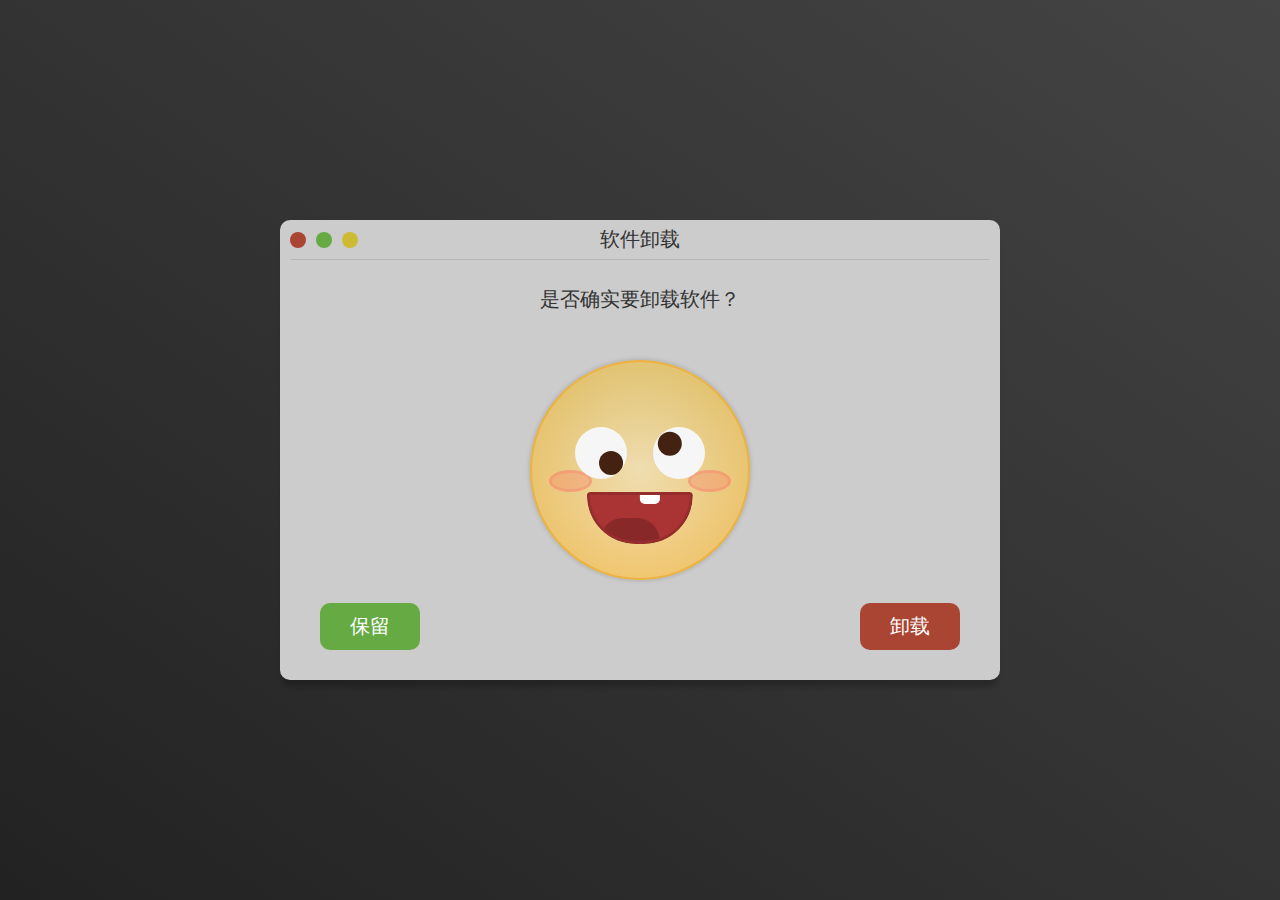
<file: fecoder/delete.html>
<html lang="en">
	<head>
		<meta charset="UTF-8" />
		<title>大哥别删我</title>

		<style>
			* {
				box-sizing: border-box;
				font: inherit;
			}

			html {
				overflow: hidden;
				color: #333;
				font-size: 62.5%;
			}
			@media screen and (max-width: 480px) {
				html {
					font-size: 50%;
				}
			}
			html body {
				font-size: 2rem;
				padding: 0;
				margin: 0;
				width: 100vw;
				height: 100vh;
				background-image: linear-gradient(to left bottom, #444, #222);
				overflow: hidden;
				font-family: 'Rubik', sans-serif;
			}

			.Confirm {
				position: absolute;
				display: flex;
				flex-direction: column;
				overflow: hidden;
				top: 50%;
				left: 50%;
				transform: translate(-50%, -50%);
				width: 72rem;
				max-width: 100%;
				min-width: 34rem;
				max-height: 100%;
				height: 46rem;
				background-color: #ccc;
				border-radius: 1rem;
				box-shadow: 0px 10px 5px -3px rgba(0, 0, 0, 0.2);
			}
			.Confirm-Header {
				display: flex;
				align-items: center;
				position: relative;
				flex: 0 0 4rem;
				margin: 0 1rem;
				border-bottom: solid 1px rgba(0, 0, 0, 0.1);
				white-space: nowrap;
			}
			.Confirm-Header-Button {
				display: block;
				width: 1.6rem;
				height: 1.6rem;
				border-radius: 1rem;
				flex: 0 0 auto;
				transition: background-color 0.3s;
			}
			.Confirm-Header-Button:not(:last-of-type) {
				margin-right: 1rem;
			}
			.Confirm-Header-Button_Close {
				background-color: #a43;
			}
			.Confirm-Header-Button_Close:hover {
				background-color: #c85a48;
			}
			.Confirm-Header-Button_Maximize {
				background-color: #cb3;
			}
			.Confirm-Header-Button_Maximize:hover {
				background-color: #d6c95c;
			}
			.Confirm-Header-Button_Minimize {
				background-color: #6a4;
			}
			.Confirm-Header-Button_Minimize:hover {
				background-color: #81c061;
			}
			.Confirm-Header-Title {
				margin: 0;
				padding: 0;
				transform: translateX(50%);
				margin-right: 50%;
				margin-left: auto;
			}
			.Confirm-Body {
				flex: 1;
				display: flex;
				align-items: flex-end;
				justify-content: space-between;
				position: relative;
				margin: 2rem 4rem;
			}
			.Confirm-Body-Title {
				margin: 0;
				padding: 0;
				position: absolute;
				transform: translateY(-50%);
				top: 5%;
				text-align: center;
				width: 100%;
			}
			.Confirm-Body-Button,
			.Confirm-Body-Button:link,
			.Confirm-Body-Button:visited {
				color: #fff;
				border-radius: 1rem;
				text-decoration: none;
				padding: 1rem 2rem;
				margin-bottom: 1rem;
				min-width: 10rem;
				text-align: center;
				transition: background-color 0.3s;
			}
			.Confirm-Body-Button_Delete {
				background-color: #a43;
			}
			.Confirm-Body-Button_Delete:hover {
				background-color: #c85a48;
			}
			.Confirm-Body-Button_Cancel {
				background-color: #6a4;
			}
			.Confirm-Body-Button_Cancel:hover {
				background-color: #81c061;
			}

			.Boi {
				--happiness: 0.9;
				--derp: 1;
				--px: 0.5;
				--py: 0.5;
				width: 22rem;
				max-width: 100%;
				height: 22rem;
				top: 50%;
				left: 50%;
				transform: translate(-50%, -50%);
				background-image: radial-gradient(#f7e0b2, #eb5);
				border-radius: 100%;
				overflow: hidden;
				margin: 0;
				align-self: center;
				flex: 0 0 auto;
				border: solid 2px #ecb23e;
				box-shadow: 0px 0px 5px rgba(0, 0, 0, 0.2);
			}
			.Boi,
			.Boi * {
				position: absolute;
			}
			.Boi::before {
				content: '';
				display: block;
				width: 100%;
				height: 100%;
				top: 0;
				left: 0;
				background-image: linear-gradient(
					to bottom,
					#5a8,
					rgba(85, 170, 136, 0)
				);
				opacity: calc(1 - var(--happiness));
			}
			.Boi-Blush {
				width: 20%;
				height: 10%;
				background-color: rgba(255, 100, 100, 0.3);
				border: 3px solid rgba(255, 100, 100, 0.3);
				top: calc(45% + var(--py) * 10%);
				border-radius: 100%;
				opacity: calc(var(--happiness) * var(--happiness) * 0.9 + 0.1);
			}
			.Boi-Blush_L {
				left: calc(7% + var(--px) * 2%);
			}
			.Boi-Blush_R {
				right: calc(9% - var(--px) * 2%);
			}
			.Boi-Eye {
				width: calc(26% - var(--happiness) * 2%);
				height: calc(26% - var(--happiness) * 2%);
				background-color: #f6f6f6;
				border-radius: 100%;
				top: calc(25% + var(--py) * 10%);
				overflow: hidden;
			}
			.Boi-Eye_L {
				left: calc(18% + var(--px) * 4%);
			}
			.Boi-Eye_L::after {
				transform: translate(
					calc((var(--px) + var(--derp) * 0.5) * 100%),
					calc((var(--py) + var(--derp) * 0.5) * 100%)
				);
			}
			.Boi-Eye_R {
				right: calc(22% - var(--px) * 4%);
			}
			.Boi-Eye_R::after {
				transform: translate(
					calc((var(--px) + var(--derp) * -0.3) * 100%),
					calc((var(--py) + var(--derp) * -0.3) * 100%)
				);
			}
			.Boi-Eye::after {
				content: '';
				display: block;
				background-color: #421;
				width: calc(55% - var(--happiness) * 10%);
				height: calc(55% - var(--happiness) * 10%);
				border-radius: 100%;
			}
			.Boi-Mouth {
				width: calc(51% - var(--happiness) * 2%);
				height: calc(26% - var(--happiness) * 2%);
				background-color: #a33;
				border-radius: calc((1 - var(--happiness)) * 10em)
					calc((1 - var(--happiness)) * 10em) calc(var(--happiness) * 16em)
					calc(var(--happiness) * 16em);
				top: calc(57.5% + var(--py) * 5%);
				left: calc(47.5% + var(--px) * 5%);
				transform: translateX(-50%);
				overflow: hidden;
				border: 3px solid #962d2d;
				/* fix safari overflow breach */
				-webkit-mask-image: -webkit-radial-gradient(white, black);
			}
			.Boi-Mouth::before {
				content: '';
				display: block;
				position: absolute;
				width: 20%;
				height: 20%;
				top: 0;
				left: 50%;
				background-color: white;
				border-radius: 0 0 0.5rem 0.5rem;
			}
			.Boi-Mouth::after {
				content: '';
				display: block;
				position: absolute;
				width: 60%;
				height: 50%;
				left: 10%;
				bottom: 0;
				background-color: rgba(0, 0, 0, 0.2);
				border-radius: 20rem 20rem 0 0;
			}
		</style>
	</head>
	<body>
		<section class="Confirm">
			<div class="Confirm-Header">
				<a
					class="Confirm-Header-Button Confirm-Header-Button_Close"
					href="javascript: void(0)"
				></a>
				<a
					class="Confirm-Header-Button Confirm-Header-Button_Minimize"
					href="javascript: void(0)"
				></a>
				<a
					class="Confirm-Header-Button Confirm-Header-Button_Maximize"
					href="javascript: void(0)"
				></a>
				<h1 class="Confirm-Header-Title">软件卸载</h1>
			</div>

			<div class="Confirm-Body">
				<h2 class="Confirm-Body-Title">是否确实要卸载软件？</h2>
				<figure
					class="Boi"
					style="--happiness: 0.9; --derp: 1; --px: 0.5; --py: 0.5"
				>
					<div class="Boi-Blush Boi-Blush_L"></div>
					<div class="Boi-Blush Boi-Blush_R"></div>
					<div class="Boi-Eye Boi-Eye_L"></div>
					<div class="Boi-Eye Boi-Eye_R"></div>
					<div class="Boi-Mouth"></div>
				</figure>
				<a
					class="Confirm-Body-Button Confirm-Body-Button_Cancel"
					href="javascript: void(0)"
					>保留</a
				>
				<a
					class="Confirm-Body-Button Confirm-Body-Button_Delete"
					href="javascript: void(0)"
					>卸载</a
				>
			</div>
		</section>

		<script>
			const confirm = document.querySelector('.Confirm');
			const boi = document.querySelector('.Boi');
			const btnDelete = document.querySelector('.Confirm-Body-Button_Delete');
			const btnCancel = document.querySelector('.Confirm-Body-Button_Cancel');
			const current = {
				happiness: 0.9,
				derp: 1,
				px: 0.5,
				py: 0.5
			};
			const target = { ...current };

			confirm.addEventListener('mousemove', onMouseMove);
			confirm.addEventListener('mouseleave', onMouseLeave);

			function onMouseMove({ clientX: x, clientY: y }) {
				let dx1 =
					x -
					btnDelete.getBoundingClientRect().x -
					btnDelete.getBoundingClientRect().width * 0.5;
				let dy1 =
					y -
					btnDelete.getBoundingClientRect().y -
					btnDelete.getBoundingClientRect().height * 0.5;
				let dx2 =
					x -
					btnCancel.getBoundingClientRect().x -
					btnCancel.getBoundingClientRect().width * 0.5;
				let dy2 =
					y -
					btnCancel.getBoundingClientRect().y -
					btnCancel.getBoundingClientRect().height * 0.5;
				let px =
					(x - confirm.getBoundingClientRect().x) /
					confirm.getBoundingClientRect().width;
				let py =
					(y - confirm.getBoundingClientRect().y) /
					confirm.getBoundingClientRect().height;
				let distDelete = Math.sqrt(dx1 * dx1 + dy1 * dy1);
				let distCancel = Math.sqrt(dx2 * dx2 + dy2 * dy2);
				let happiness = Math.pow(distDelete / (distCancel + distDelete), 0.75);

				target.happiness = happiness;
				target.derp = 0;
				target.px = px;
				target.py = py;
			}

			function onMouseLeave() {
				target.happiness = 0.9;
				target.derp = 1;
				target.px = 0.5;
				target.py = 0.5;
			}

			function update() {
				for (let prop in target) {
					if (target[prop] === current[prop]) {
						continue;
					} else if (Math.abs(target[prop] - current[prop]) < 0.01) {
						current[prop] = target[prop];
					} else {
						current[prop] += (target[prop] - current[prop]) * 0.1;
					}
					boi.style.setProperty(`--${prop}`, current[prop]);
				}
				requestAnimationFrame(update);
			}

			update();
		</script>
	</body>
</html>
</file>
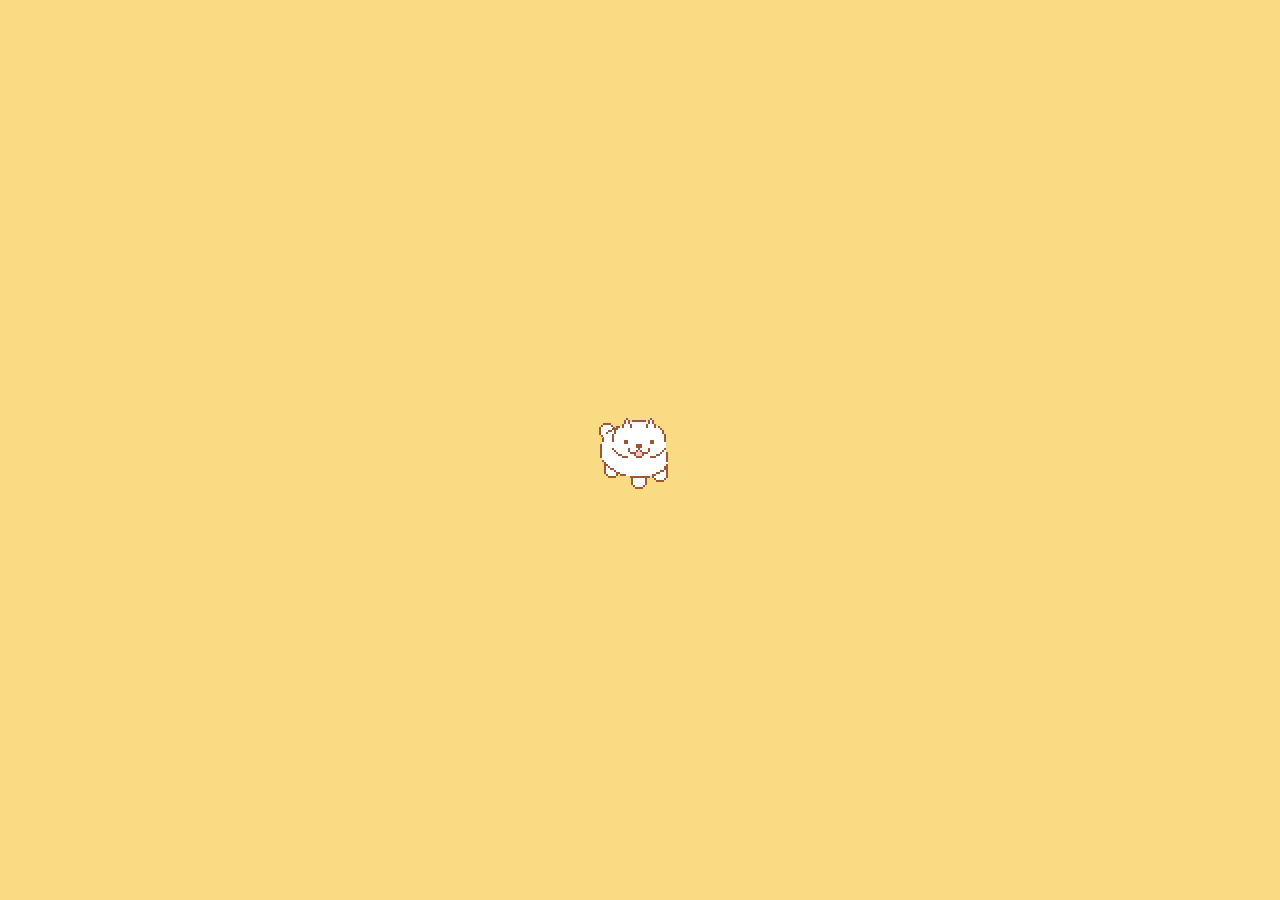
<file: fecoder/dog.html>
<!DOCTYPE html>
<html lang="en">
  <head>
    <meta charset="UTF-8" />
    <title>赛博遛狗</title>
    <style>
      * {
        box-sizing: border-box;
      }
      body {
        padding: 0;
        margin: 0;
        font-family: sans-serif;
        background-color: rgb(248, 219, 130);
      }
      p,
      h1,
      h2,
      h3,
      h4 {
        display: inline-block;
        margin-block-start: 0em;
        margin-block-end: 0em;
        margin-inline-start: 0px;
        margin-inline-end: 0px;
        padding-inline-start: 0px;
      }
      .wrapper {
        position: absolute;
        width: 100%;
        height: 100vh;
        overflow: hidden;
        display: flex;
        justify-content: center;
        align-items: center;
      }
      .leg {
        position: absolute;
        background-image: url([data-uri]);
        width: calc(2 * 8px);
        height: calc(2 * 12px);
        background-size: calc(2 * 8px) calc(2 * 12px) !important;
        transition: 0.15s;
      }
      .body {
        position: absolute;
        background-image: url([data-uri]);
        width: calc(2 * 6 * 48px);
        height: calc(2 * 48px);
        background-size: calc(2 * 6 * 48px) calc(2 * 48px) !important;
      }
      .dog {
        position: absolute;
        width: calc(2 * 48px);
        height: calc(2 * 48px);
        animation: fade-in forwards 1s;
        transition: 0.5s;
      }
      @keyframes fade-in {
        0% {
          opacity: 0;
        }
        100% {
          opacity: 1;
        }
      }
      .head {
        position: absolute;
        background-image: url([data-uri]);
        width: calc(2 * 6 * 31px);
        height: calc(2 * 32px);
        background-size: calc(2 * 6 * 31px) calc(2 * 32px) !important;
      }
      .head-wrapper.happy > .head {
        background-image: url([data-uri]);
      }
      .head-wrapper.happy {
        animation: infinite 0.5s pant;
      }
      @keyframes pant {
        0%,
        100% {
          transform: translateY(-1px);
        }
        50% {
          transform: translateY(1px);
        }
      }
      .head-wrapper.flip.happy {
        animation: infinite 0.5s pant-flip;
      }
      @keyframes pant-flip {
        0%,
        100% {
          transform: translateY(-1px) scale(-1, 1);
        }
        50% {
          transform: translateY(1px) scale(-1, 1);
        }
      }
      .tail {
        position: absolute;
        background: url([data-uri]);
        width: calc(2 * 8px);
        height: calc(2 * 8px);
        background-size: calc(2 * 8px) !important;
      }
      .tail-wrapper {
        position: absolute;
        width: calc(2 * 8px);
        height: calc(2 * 8px);
        transition: 0.15s;
      }
      .body-wrapper {
        position: absolute;
        width: calc(2 * 48px);
        height: calc(2 * 48px);
        overflow: hidden;
      }
      .body-wrapper,
      .head-wrapper {
        z-index: 1;
      }
      .walk-1 {
        animation: infinite 0.4s walking;
        animation-delay: 0;
      }
      .walk-2 {
        animation: infinite 0.4s walking;
        animation-delay: 0.2s;
      }
      @keyframes walking {
        0%,
        100% {
          transform: translateY(-4px);
        }
        50% {
          transform: translateY(0);
        }
      }
      .wag {
        animation: infinite 0.5s wag;
      }
      @keyframes wag {
        0%,
        100% {
          transform: translateX(-2px);
        }
        50% {
          transform: translateX(2px);
        }
      }
      .head-wrapper {
        position: absolute;
        top: 6px;
        left: 16px;
        width: calc(2 * 31px);
        height: calc(2 * 32px);
        overflow: hidden;
      }
      .flip {
        transform: scale(-1, 1);
      }
      .img-bg {
        image-rendering: pixelated;
        background-repeat: no-repeat !important;
      }
      .sign {
        position: absolute;
        color: #9a5838;
        bottom: 10px;
        right: 10px;
        font-size: 10px;
      }
      a {
        color: #9a5838;
        text-decoration: none;
      }
      a:hover {
        text-decoration: underline;
      }
      .indicator {
        position: fixed;
        top: 10px;
        left: 10px;
        color: #9a5838;
      }
      .d-none {
        display: none;
      }
      .indicator {
        position: fixed;
        top: 10px;
        right: 10px;
      }
      .marker {
        width: 10px;
        height: 10px;
        border-radius: 50%;
        position: absolute;
        transition: 0.5s;
        z-index: 100;
        margin-top: -5px;
        margin-left: -5px;
      }
      .red {
        background-color: rgb(255, 64, 0);
      }
      .green {
        background-color: rgb(42, 239, 190);
      }
      .blue {
        background-color: rgb(0, 140, 255);
      }
    </style>
  </head>
  <body>
    <div class="wrapper">
      <!-- if you want to see the markers, remove d-none from them -->

      <!-- indicates dog position -->
      <div class="marker red d-none"></div>

      <!-- indicates cursor position -->
      <div class="marker green d-none"></div>

      <!-- indicates dog's 'facing position'-->
      <div class="marker blue d-none"></div>

      <div class="dog">
        <div class="body-wrapper">
          <div class="body img-bg"></div>
        </div>
        <div class="head-wrapper">
          <div class="head img-bg"></div>
        </div>
        <div class="leg-wrapper">
          <div class="leg one img-bg"></div>
        </div>
        <div class="leg-wrapper">
          <div class="leg two img-bg"></div>
        </div>
        <div class="leg-wrapper">
          <div class="leg three img-bg"></div>
        </div>
        <div class="leg-wrapper">
          <div class="leg four img-bg"></div>
        </div>
        <div class="tail-wrapper">
          <div class="tail img-bg"></div>
        </div>
      </div>
    </div>

    <div class="indicator"></div>
  </body>
  <script>
    function init() {
      const elements = {
        body: document.querySelector('.wrapper'),
        wrapper: document.querySelector('.wrapper'),
        dog: document.querySelector('.dog'),
        marker: document.querySelectorAll('.marker'),
        // indicator: document.querySelector('.indicator'),
      };

      const animationFrames = {
        rotate: [[0], [1], [2], [3], [5], [3, 'f'], [2, 'f'], [1, 'f']],
      };

      const directionConversions = {
        360: 'up',
        45: 'upright',
        90: 'right',
        135: 'downright',
        180: 'down',
        225: 'downleft',
        270: 'left',
        315: 'upleft',
      };

      const angles = [360, 45, 90, 135, 180, 225, 270, 315];
      const defaultEnd = 4;
      //  A ---- A  ________ ________
      // |         |         |        |
      // | ^     ^ |         |        |
      //  ____^___  _________|________|
      //            | |  | |  | |  | |
      //             1    2    3    4
      //             L    R    L    R
      const partPositions = [
        {
          //0
          leg1: { x: 26, y: 43 },
          leg2: { x: 54, y: 43 },
          leg3: { x: 26, y: 75 },
          leg4: { x: 54, y: 75 },
          tail: { x: 40, y: 70, z: 1 },
        },
        {
          //1
          leg1: { x: 33, y: 56 },
          leg2: { x: 55, y: 56 },
          leg3: { x: 12, y: 72 },
          leg4: { x: 32, y: 74 },
          tail: { x: 20, y: 64, z: 1 },
        },
        {
          //2
          leg1: { x: 59, y: 62 },
          leg2: { x: 44, y: 60 },
          leg3: { x: 25, y: 64 },
          leg4: { x: 11, y: 61 },
          tail: { x: 4, y: 44, z: 1 },
        },
        {
          //3
          leg1: { x: 39, y: 63 },
          leg2: { x: 60, y: 56 },
          leg3: { x: 12, y: 52 },
          leg4: { x: 28, y: 50 },
          tail: { x: 7, y: 21, z: 0 },
        },
        {
          //4
          leg1: { x: 23, y: 54 },
          leg2: { x: 56, y: 54 },
          leg3: { x: 24, y: 25 },
          leg4: { x: 54, y: 25 },
          tail: { x: 38, y: 2, z: 0 },
        },
        {
          //5
          leg1: { x: 21, y: 58 },
          leg2: { x: 41, y: 64 },
          leg3: { x: 53, y: 50 },
          leg4: { x: 69, y: 53 },
          tail: { x: 72, y: 22, z: 0 },
        },
        {
          //6
          leg1: { x: 22, y: 59 },
          leg2: { x: 30, y: 64 },
          leg3: { x: 56, y: 60 },
          leg4: { x: 68, y: 62 },
          tail: { x: 78, y: 40, z: 0 },
        },
        {
          //7
          leg1: { x: 47, y: 45 },
          leg2: { x: 24, y: 53 },
          leg3: { x: 68, y: 68 },
          leg4: { x: 47, y: 73 },
          tail: { x: 65, y: 65, z: 1 },
        },
      ];

      const control = {
        x: null,
        y: null,
        angle: null,
      };

      const distance = 30;
      const nearestN = (x, n) =>
        x === 0 ? 0 : x - 1 + Math.abs(((x - 1) % n) - n);
      const px = (num) => `${num}px`;
      const radToDeg = (rad) => Math.round(rad * (180 / Math.PI));
      const degToRad = (deg) => deg / (180 / Math.PI);
      const overlap = (a, b) => {
        const buffer = 20;
        return Math.abs(a - b) < buffer;
      };

      const rotateCoord = ({ angle, origin, x, y }) => {
        const a = degToRad(angle);
        const aX = x - origin.x;
        const aY = y - origin.y;
        return {
          x: aX * Math.cos(a) - aY * Math.sin(a) + origin.x,
          y: aX * Math.sin(a) + aY * Math.cos(a) + origin.y,
        };
      };

      const setStyles = ({ target, h, w, x, y }) => {
        if (h) target.style.height = h;
        if (w) target.style.width = w;
        target.style.transform = `translate(${x || 0}, ${y || 0})`;
      };

      const targetAngle = (dog) => {
        if (!dog) return;
        const angle =
          radToDeg(Math.atan2(dog.pos.y - control.y, dog.pos.x - control.x)) -
          90;
        const adjustedAngle = angle < 0 ? angle + 360 : angle;
        return nearestN(adjustedAngle, 45);
      };

      const reachedTheGoalYeah = (x, y) => {
        return overlap(control.x, x) && overlap(control.y, y);
      };

      const positionLegs = (dog, frame) => {
        [5, 7, 9, 11].forEach((n, i) => {
          const { x, y } = partPositions[frame][`leg${i + 1}`];
          setStyles({
            target: dog.childNodes[n],
            x: px(x),
            y: px(y),
          });
        });
      };

      const moveLegs = (dog) => {
        [5, 11].forEach((i) =>
          dog.childNodes[i].childNodes[1].classList.add('walk-1')
        );
        [7, 9].forEach((i) =>
          dog.childNodes[i].childNodes[1].classList.add('walk-2')
        );
      };

      const stopLegs = (dog) => {
        [5, 11].forEach((i) =>
          dog.childNodes[i].childNodes[1].classList.remove('walk-1')
        );
        [7, 9].forEach((i) =>
          dog.childNodes[i].childNodes[1].classList.remove('walk-2')
        );
      };

      const positionTail = (dog, frame) => {
        setStyles({
          target: dog.childNodes[13],
          x: px(partPositions[frame].tail.x),
          y: px(partPositions[frame].tail.y),
        });
        dog.childNodes[13].style.zIndex = partPositions[frame].tail.z;
        dog.childNodes[13].childNodes[1].classList.add('wag');
      };

      const animateDog = ({
        target,
        frameW,
        currentFrame,
        end,
        data,
        part,
        speed,
        direction,
      }) => {
        const offset = direction === 'clockwise' ? 1 : -1;

        //update indicator
        // elements.indicator.innerHTML = `dog-angle: ${data.angle} | control angle:${control.angle} | currentFrame: ${currentFrame} | direction: ${direction} | offset: ${offset} | frameOffset: ${data.animation[currentFrame][0] * frameW * offset} | ${data.facing.x} / ${data.facing.y} `

        target.style.transform = `translateX(${px(
          data.animation[currentFrame][0] * -frameW
        )})`;
        if (part === 'body') {
          positionLegs(data.dog, currentFrame);
          moveLegs(data.dog);
          positionTail(data.dog, currentFrame);
        } else {
          target.parentNode.classList.add('happy');
        }
        data.angle = angles[currentFrame];
        data.index = currentFrame;

        target.parentNode.classList[
          data.animation[currentFrame][1] === 'f' ? 'add' : 'remove'
        ]('flip');

        let nextFrame = currentFrame + offset;
        nextFrame =
          nextFrame === -1
            ? data.animation.length - 1
            : nextFrame === data.animation.length
            ? 0
            : nextFrame;
        if (currentFrame !== end) {
          data.timer[part] = setTimeout(
            () =>
              animateDog({
                target,
                data,
                part,
                frameW,
                currentFrame: nextFrame,
                end,
                direction,
                speed,
              }),
            speed || 150
          );
        } else if (part === 'body') {
          // end
          control.angle = angles[end];
          data.walk = true;
          setTimeout(() => {
            stopLegs(data.dog);
          }, 200);
          setTimeout(() => {
            document.querySelector('.happy')?.classList.remove('happy');
          }, 5000);
        }
      };

      const triggerDogAnimation = ({
        target,
        frameW,
        start,
        end,
        data,
        speed,
        part,
        direction,
      }) => {
        clearTimeout(data.timer[part]);
        data.timer[part] = setTimeout(
          () =>
            animateDog({
              target,
              data,
              part,
              frameW,
              currentFrame: start,
              end,
              direction,
              speed,
            }),
          speed || 150
        );
      };

      const getDirection = ({ pos, facing, target }) => {
        const dx2 = facing.x - pos.x;
        const dy1 = pos.y - target.y;
        const dx1 = target.x - pos.x;
        const dy2 = pos.y - facing.y;

        return dx2 * dy1 > dx1 * dy2 ? 'anti-clockwise' : 'clockwise';
      };

      const turnDog = ({ dog, start, end, direction }) => {
        triggerDogAnimation({
          target: dog.dog.childNodes[3].childNodes[1],
          frameW: 31 * 2,
          start,
          end,
          data: dog,
          speed: 100,
          direction,
          part: 'head',
        });

        setTimeout(() => {
          triggerDogAnimation({
            target: dog.dog.childNodes[1].childNodes[1],
            frameW: 48 * 2,
            start,
            end,
            data: dog,
            speed: 100,
            direction,
            part: 'body',
          });
        }, 200);
      };

      const createDog = () => {
        const { dog } = elements;
        const { width, height, left, top } = dog.getBoundingClientRect();
        dog.style.left = px(left);
        dog.style.top = px(top);

        positionLegs(dog, 0);
        const index = 0;

        const dogData = {
          timer: {
            head: null,
            body: null,
            all: null,
          },
          pos: {
            x: left + width / 2,
            y: top + height / 2,
          },
          actualPos: {
            x: left,
            y: top,
          },
          facing: {
            x: left + width / 2,
            y: top + height / 2 + 30,
          },
          animation: animationFrames.rotate,
          angle: 360,
          index,
          dog,
        };
        elements.dog = dogData;

        turnDog({
          dog: dogData,
          start: index,
          end: defaultEnd,
          direction: 'clockwise',
        });
        positionTail(dog, 0);
      };

      const checkBoundaryAndUpdateDogPos = (x, y, dog, dogData) => {
        const lowerLimit = -40; // buffer from window edge
        const upperLimit = 40;
        if (x > lowerLimit && x < elements.body.clientWidth - upperLimit) {
          dogData.pos.x = x + 48;
          dogData.actualPos.x = x;
        }
        if (y > lowerLimit && y < elements.body.clientHeight - upperLimit) {
          dogData.pos.y = y + 48;
          dogData.actualPos.y = y;
        }
        dog.style.left = px(x);
        dog.style.top = px(y);
      };

      const positionMarker = (i, pos) => {
        elements.marker[i].style.left = px(pos.x);
        elements.marker[i].style.top = px(pos.y);
      };

      const moveDog = () => {
        clearInterval(elements.dog.timer.all);
        const { dog } = elements.dog;

        elements.dog.timer.all = setInterval(() => {
          const { left, top } = dog.getBoundingClientRect();
          const start = angles.indexOf(elements.dog.angle);
          const end = angles.indexOf(targetAngle(elements.dog));

          // stop dog
          if (reachedTheGoalYeah(left + 48, top + 48)) {
            clearInterval(elements.dog.timer.all);
            const { x, y } = elements.dog.actualPos;
            dog.style.left = px(x);
            dog.style.top = px(y);
            stopLegs(dog);
            turnDog({
              dog: elements.dog,
              start,
              end: defaultEnd,
              direction: 'clockwise',
            });
            return;
          }

          let { x, y } = elements.dog.actualPos;
          const dir = directionConversions[targetAngle(elements.dog)];
          if (dir !== 'up' && dir !== 'down')
            x += dir.includes('left') ? -distance : distance;
          if (dir !== 'left' && dir !== 'right')
            y += dir.includes('up') ? -distance : distance;

          positionMarker(0, elements.dog.pos);
          positionMarker(1, control);

          const { x: x2, y: y2 } = rotateCoord({
            angle: elements.dog.angle,
            origin: elements.dog.pos,
            x: elements.dog.pos.x,
            y: elements.dog.pos.y - 100,
          });
          elements.dog.facing.x = x2;
          elements.dog.facing.y = y2;
          positionMarker(2, elements.dog.facing);

          if (start === end) {
            elements.dog.turning = false;
          }

          if (!elements.dog.turning && elements.dog.walk) {
            if (start !== end) {
              elements.dog.turning = true;

              const direction = getDirection({
                pos: elements.dog.pos,
                facing: elements.dog.facing,
                target: control,
              });
              turnDog({
                dog: elements.dog,
                start,
                end,
                direction,
              });
            } else {
              checkBoundaryAndUpdateDogPos(x, y, dog, elements.dog);
              moveLegs(dog);
            }
          }
        }, 200);
      };

      createDog();

      const triggerTurnDog = () => {
        const dog = elements.dog;
        dog.walk = false;
        control.angle = null;

        const direction = getDirection({
          pos: dog.pos,
          facing: dog.facing,
          target: control,
        });

        const start = angles.indexOf(dog.angle);
        const end = angles.indexOf(targetAngle(dog));
        turnDog({
          dog,
          start,
          end,
          direction,
        });
      };

      elements.body.addEventListener('mousemove', (e) => {
        control.x = e.pageX;
        control.y = e.pageY;
        triggerTurnDog();
      });

      elements.body.addEventListener('click', moveDog);
    }

    window.addEventListener('DOMContentLoaded', init);
  </script>
</html>
</file>
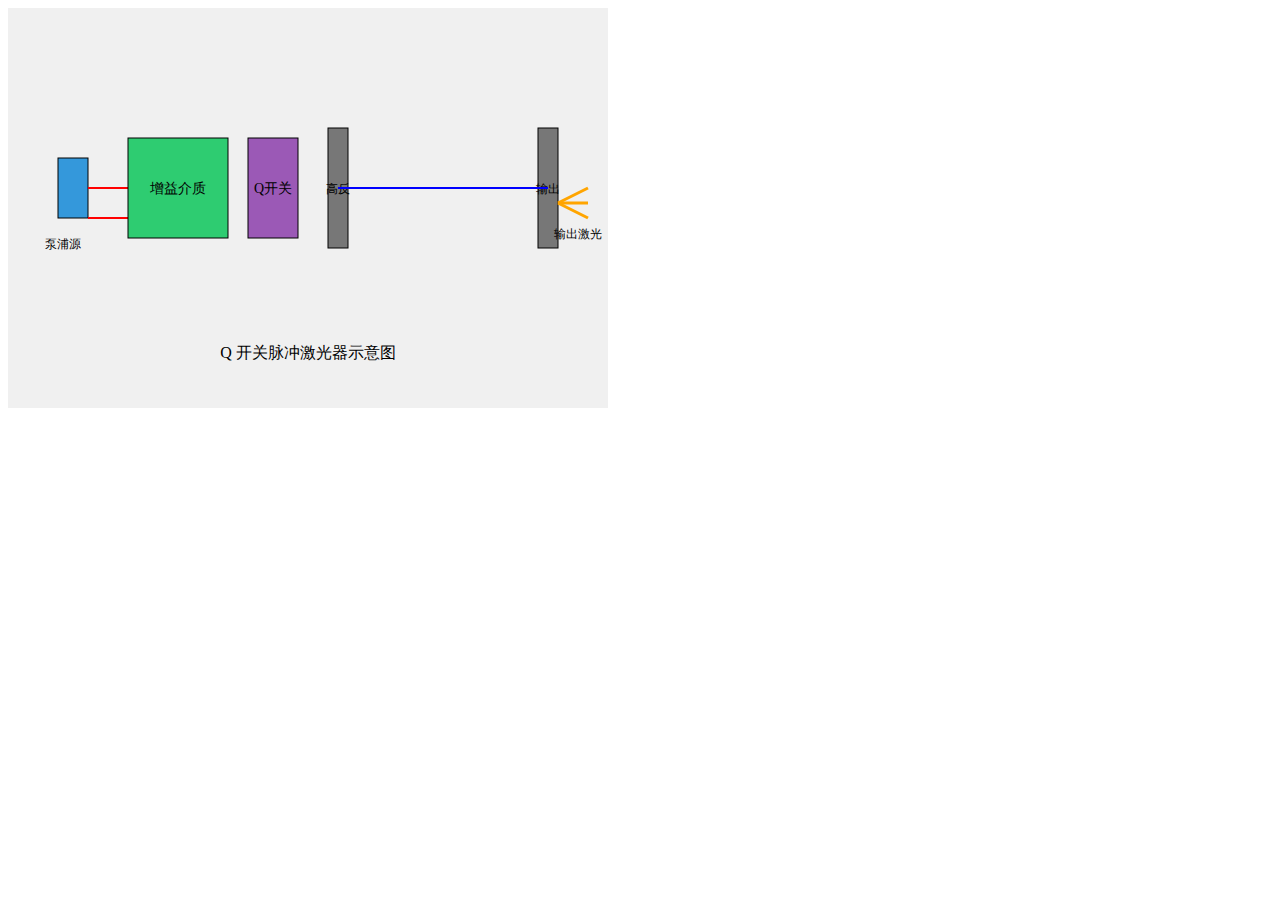
<file: fecoder/pulselaser.html>
<!DOCTYPE html>
<html>
<head>
    <title>可调节光路脉冲激光器示意图</title>
</head>
<body>

<svg id="laserSVG" width="600" height="400" xmlns="http://www.w3.org/2000/svg">
  <!-- 背景 -->
  <rect width="100%" height="100%" fill="#f0f0f0"/>

  <!-- 泵浦源 (激光二极管) -->
  <rect x="50" y="150" width="30" height="60" fill="#3498db" stroke="black" stroke-width="1"/>
  <text x="55" y="240" font-size="12" text-anchor="middle">泵浦源</text>
  <path d="M80,180 L120,180" stroke="red" stroke-width="2"/>
  <path d="M80,210 L120,210" stroke="red" stroke-width="2"/>

  <!-- 增益介质 (晶体) -->
  <rect x="120" y="130" width="100" height="100" fill="#2ecc71" stroke="black" stroke-width="1"/>
  <text x="170" y="185" font-size="14" text-anchor="middle">增益介质</text>

  <!-- Q 开关 -->
  <rect x="240" y="130" width="50" height="100" fill="#9b59b6" stroke="black" stroke-width="1"/>
  <text x="265" y="185" font-size="14" text-anchor="middle">Q开关</text>

  <!-- 反射镜 1 (高反射) -->
  <rect id="mirror1" x="320" y="120" width="20" height="120" fill="#777" stroke="black" stroke-width="1" style="cursor: grab;"/>
  <text x="330" y="185" font-size="12" text-anchor="middle">高反</text>

  <!-- 反射镜 2 (输出耦合器) -->
  <rect id="mirror2" x="530" y="120" width="20" height="120" fill="#777" stroke="black" stroke-width="1" style="cursor: grab;"/>
  <text x="540" y="185" font-size="12" text-anchor="middle">输出</text>

  <!-- 谐振腔内光路 -->
  <path id="laserPath1" d="M330,180 L530,180" stroke="blue" stroke-width="2"/>
  <path id="laserPath2" d="M530,210 L330,210" stroke="blue" stroke-width="2"/>

  <!-- 输出激光脉冲 -->
  <path d="M550,195 L580,195" stroke="orange" stroke-width="3"/>
  <path d="M550,195 L580,180" stroke="orange" stroke-width="3"/>
  <path d="M550,195 L580,210" stroke="orange" stroke-width="3"/>
  <text x="570" y="230" font-size="12" text-anchor="middle">输出激光</text>

  <!-- 标注 -->
  <text x="300" y="350" font-size="16" text-anchor="middle">Q 开关脉冲激光器示意图</text>
</svg>

<script>
  const svg = document.getElementById('laserSVG');
  const mirror1 = document.getElementById('mirror1');
  const mirror2 = document.getElementById('mirror2');
  const laserPath1 = document.getElementById('laserPath1');
  const laserPath2 = document.getElementById('laserPath2');

  let draggedMirror = null;
  let offset = {x: 0, y: 0};

  function updateLaserPath() {
    const m1X = parseFloat(mirror1.getAttribute('x')) + 10;
    const m1Y = parseFloat(mirror1.getAttribute('y')) + 60;
    const m2X = parseFloat(mirror2.getAttribute('x')) + 10;
    const m2Y = parseFloat(mirror2.getAttribute('y')) + 60;

    laserPath1.setAttribute('d', `M${m1X},${m1Y} L${m2X},${m2Y}`);
    laserPath2.setAttribute('d', `M${m2X},${m2Y + (m1Y - m2Y)} L${m1X},${m1Y + (m1Y - m2Y)}`);
  }

  function startDrag(evt) {
    draggedMirror = evt.target;
    offset = getMousePosition(evt);
    offset.x -= parseFloat(draggedMirror.getAttribute('x'));
    offset.y -= parseFloat(draggedMirror.getAttribute('y'));
     draggedMirror.setAttribute('cursor', 'grabbing');
  }

  function drag(evt) {
    if (draggedMirror) {
      evt.preventDefault();
      const coord = getMousePosition(evt);
      let newX = coord.x - offset.x;
      let newY = coord.y - offset.y;

      // 限制移动范围，避免超出画布
      newX = Math.max(0, Math.min(newX, svg.clientWidth - parseFloat(draggedMirror.getAttribute('width'))));
      newY = Math.max(0, Math.min(newY, svg.clientHeight - parseFloat(draggedMirror.getAttribute('height'))));

      draggedMirror.setAttribute('x', newX);
      draggedMirror.setAttribute('y', newY);
      updateLaserPath();
    }
  }

  function endDrag(evt) {
      if (draggedMirror) {
          draggedMirror.setAttribute('cursor', 'grab');
          draggedMirror = null;
      }
  }

  function getMousePosition(evt) {
    const CTM = svg.getScreenCTM();
    return {
      x: (evt.clientX - CTM.e) / CTM.a,
      y: (evt.clientY - CTM.f) / CTM.d
    };
  }

  mirror1.addEventListener('mousedown', startDrag);
  mirror2.addEventListener('mousedown', startDrag);
  svg.addEventListener('mousemove', drag);
  svg.addEventListener('mouseup', endDrag);
  svg.addEventListener('mouseleave', endDrag);

  // 初始更新光路
  updateLaserPath();

</script>

</body>
</html>
</file>
